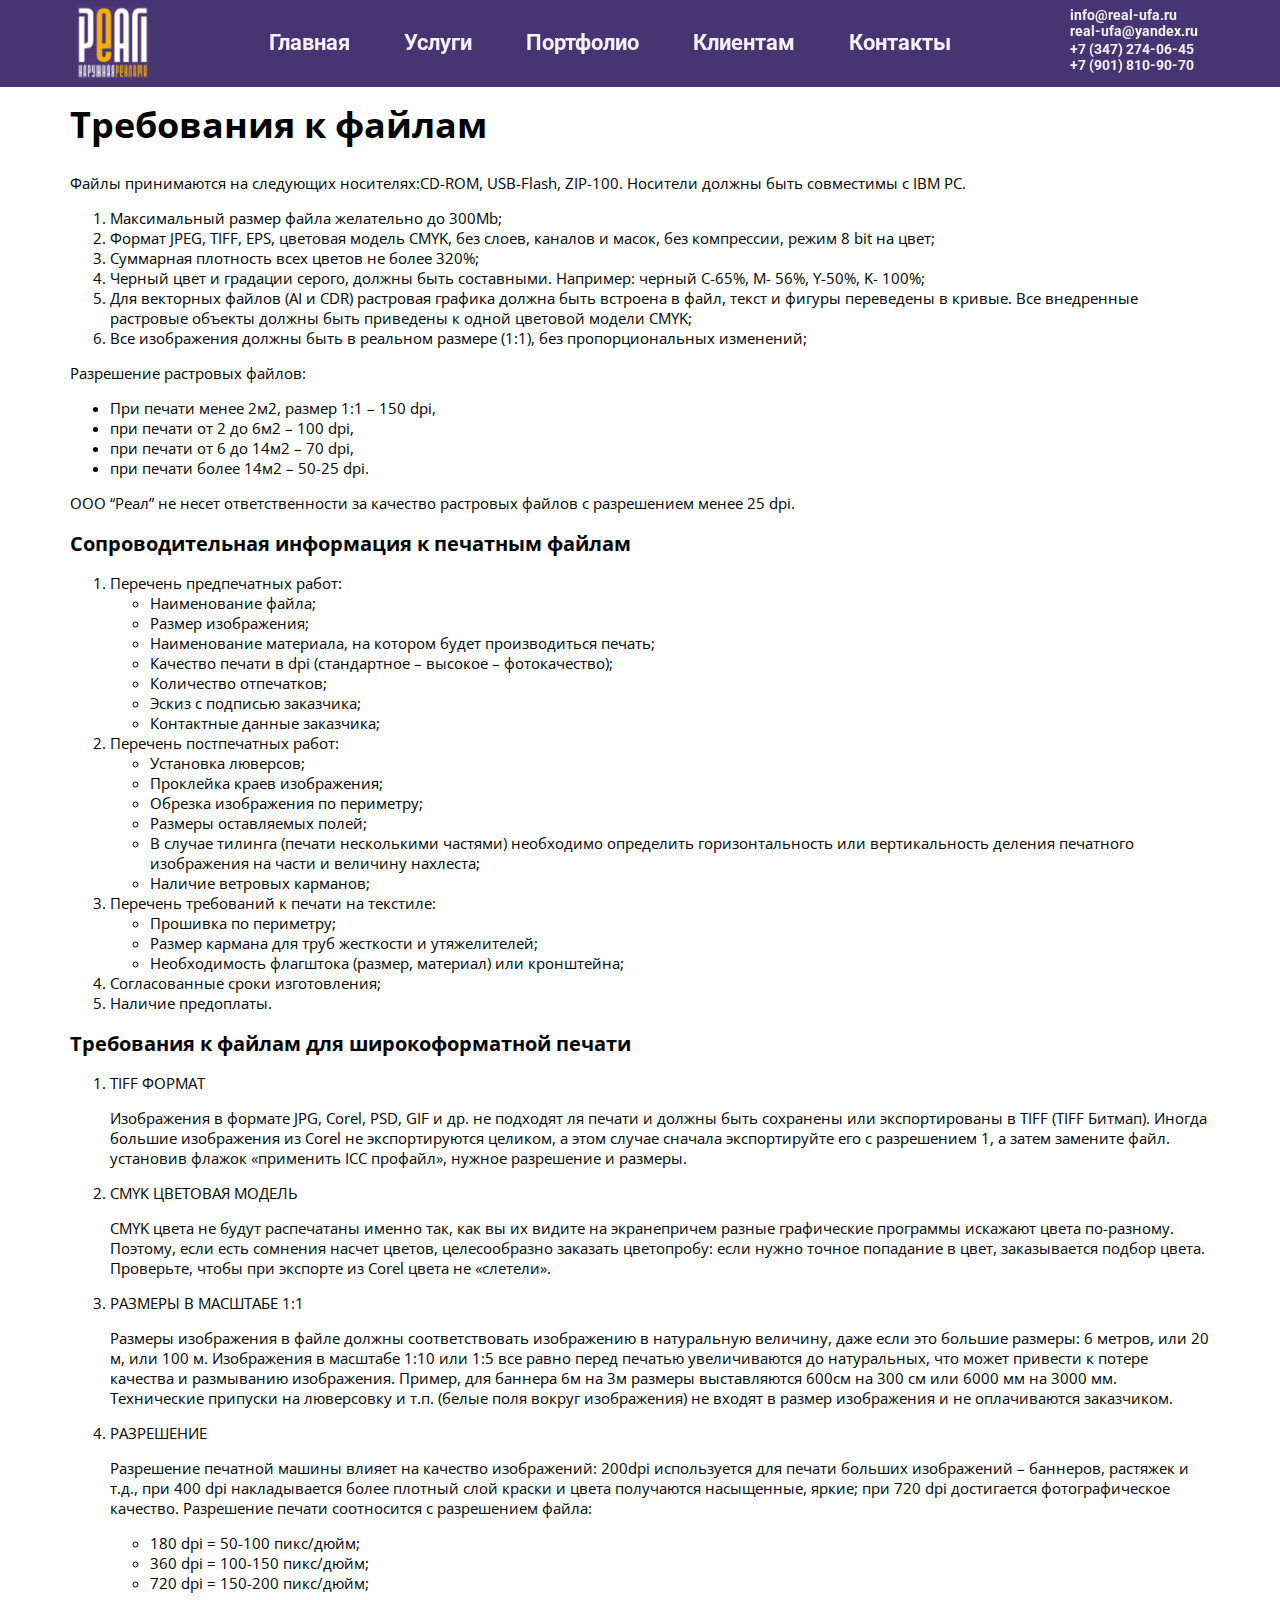
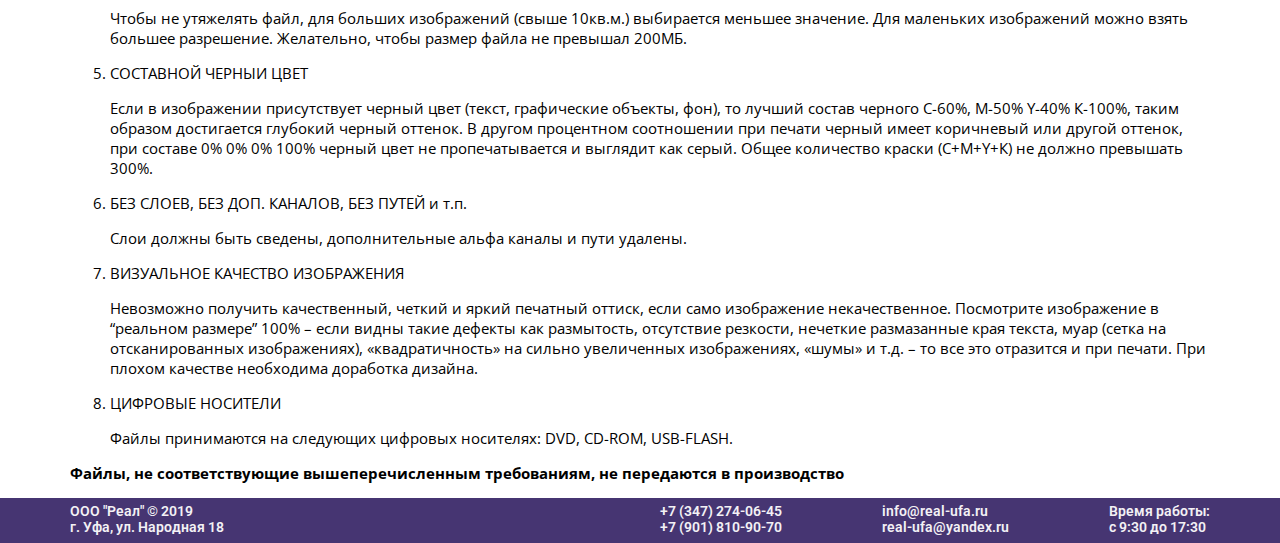
<file: www/customer.html>
﻿<!DOCTYPE html>
<html>
<head>
	<meta charset="utf-8">
	<meta name="viewport" content="width=device-width" initial-scale=1>
	<meta name="description" content="Производство наружной рекламы в Уфе. Изготовление сувенирной продукции, воздушных шаров с рисунками и логотипами.">
	<meta name="keywords" content="наружная реклама, воздушные шарики, баннер, печать на футболках, фотообои">
	<link rel="shortcut icon" href="image/favicon.png" type="image/png">
	<title>РЕАЛ - рекламное агенство</title>
	<link href="css/general.css" rel="stylesheet" type="text/css">
	<link href="https://fonts.googleapis.com/css?family=Open+Sans:400,400i,600,700|Roboto:400,700" rel="stylesheet">
<script src="https://ajax.googleapis.com/ajax/libs/jquery/3.3.1/jquery.min.js"></script>
<script type="text/javascript">
	$(function(){
    $('.menuToggle').on('click', function() {
       $('.menu').slideToggle(300, function(){
            if( $(this).css('display') === "none"){
                $(this).removeAttr('style');
            }
       });
    });
});
</script>
</head>
<body>
<header class="header">
	<div class="static">
	<div class="container">	
		<div class="wrapper">
			<div class="burger">
				<div class="menuToggle"><img src="image/menu-button-white.png" class="burger-menu"></div>
				<ul class="menu">
				<li href="index.html"><a href="index.html">Главная</a></li>
				<li><a href="services/services.html">Услуги</a></li>
				<li><a href="portfolio.php">Портфолио</a></li>
				<li><a href="customer.html">Клиентам</a></li>
				<li><a href="index.html#contacts">Контакты</a></li>
				</ul>
			</div>
			<img src="image/logo.png" class="logo">
			<nav class="top-menu">
				<ul id="menu">
					<li href="index.html"><a href="index.html">Главная</a></li>
					<li><a href="services/services.html">Услуги</a></li>
					<li><a href="portfolio.php">Портфолио</a></li>
					<li><a href="customer.html">Клиентам</a></li>
					<li><a href="index.html#contacts">Контакты</a></li>
				</ul>
			</nav>
			<div class="top-info">
				<p>info@real-ufa.ru<br>
				real-ufa@yandex.ru</p>
				<p>+7 (347) 274-06-45<br>
				+7 (901) 810-90-70</p> 
			</div>
			<img src="image/logo.png" class="burger-logo">
		</div>
	</div>
	</div>
</header>
<section class="footer-glue for-first-section">
	<div class="container">
		<h1>Требования к файлам</h1>
		<p>Файлы принимаются на следующих носителях:CD-ROM, USB-Flash, ZIP-100. Носители должны быть совместимы с IBM PC.</p>
		<ol>
			<li>Максимальный размер файла желательно до 300Mb;</li>
			<li>Формат JPEG, TIFF, EPS, цветовая модель CMYK, без слоев, каналов и масок, без компрессии, режим 8 bit на цвет;</li>
			<li>Суммарная плотность всех цветов не более 320%;</li>
			<li>Черный цвет и градации серого, должны быть составными. Например: черный C-65%, M- 56%, Y-50%, K- 100%;</li>
			<li>Для векторных файлов (AI и CDR) растровая графика должна быть встроена в файл, текст и фигуры переведены в кривые. Все внедренные растровые объекты должны быть приведены к одной цветовой модели CMYK;</li>
			<li>Все изображения должны быть в реальном размере (1:1), без пропорциональных изменений;</li>
		</ol>
		<p>Разрешение растровых файлов:</p>
		<ul>
			<li>При печати менее 2м2, размер 1:1 – 150 dpi,</li>
			<li>при печати от 2 до 6м2 – 100 dpi,</li>
			<li>при печати от 6 до 14м2 – 70 dpi,</li>
			<li>при печати более 14м2 – 50-25 dpi.</li>
		</ul>
		<p>ООО “Реал” не несет ответственности за качество растровых файлов с разрешением менее 25 dpi.
		<h2>Сопроводительная информация к печатным файлам</h2>
		<ol>
			<li>Перечень предпечатных работ:</li>
			<ul>
				<li>Наименование файла;</li>
				<li>Размер изображения;</li>
				<li>Наименование материала, на котором будет производиться печать;</li>
				<li>Качество печати в dpi (стандартное – высокое – фотокачество);</li>
				<li>Количество отпечатков;</li>
				<li>Эскиз с подписью заказчика;</li>
				<li>Контактные данные заказчика;</li>
			</ul>
			<li>Перечень постпечатных работ:</li>
			<ul>
				<li>Установка люверсов;</li>
				<li>Проклейка краев изображения;</li>
				<li>Обрезка изображения по периметру;</li>
				<li>Размеры оставляемых полей;</li>
				<li>В случае тилинга (печати несколькими частями) необходимо определить горизонтальность или вертикальность деления печатного изображения на части и величину нахлеста;</li>
				<li>Наличие ветровых карманов;</li>
			</ul>
			<li>Перечень требований к печати на текстиле:</li>
			<ul>
				<li>Прошивка по периметру;</li>
				<li>Размер кармана для труб жесткости и утяжелителей;</li>
				<li>Необходимость флагштока (размер, материал) или кронштейна;</li>
			</ul>
			<li>Согласованные сроки изготовления;</li>
			<li>Наличие предоплаты.</li>
		</ol>
		<h2>Требования к файлам для широкоформатной печати</h2>
		<ol>
			<li>TIFF ФОРМАТ</li>
			<p>Изображения в формате JPG, Corel, PSD, GIF и др. не подходят ля печати и должны быть сохранены или экспортированы в TIFF (TIFF Битмап). Иногда большие изображения из Соrel не экспортируются целиком, а этом случае сначала экспортируйте его с разрешением 1, а затем замените файл. установив флажок «применить ICC профайл», нужное разрешение и размеры.</p>
			<li>СМYК ЦВЕТОВАЯ МОДЕЛЬ</li>
			<p>CMYK цвета не будут распечатаны именно так, как вы их видите на экранепричем разные графические программы искажают цвета по-разному. Поэтому, если есть сомнения насчет цветов, целесообразно заказать цветопробу: если нужно точное попадание в цвет, заказывается подбор цвета. Проверьте, чтобы при экспорте из Соrel цвета не «слетели».</p>
			<li>РАЗМЕРЫ В МАСШТАБЕ 1:1</li>
			<p>Размеры изображения в файле должны соответствовать изображению в натуральную величину, даже если это большие размеры: 6 метров, или 20 м, или 100 м. Изображения в масштабе 1:10 или 1:5 все равно перед печатью увеличиваются до натуральных, что может привести к потере качества и размыванию изображения. Пример, для баннера 6м на 3м размеры выставляются 600см на 300 см или 6000 мм на 3000 мм. Технические припуски на люверсовку и т.п. (белые поля вокруг изображения) не входят в размер изображения и не оплачиваются заказчиком.</p>
			<li>РАЗРЕШЕНИЕ</li>
			<p>Разрешение печатной машины влияет на качество изображений: 200dpi используется для печати больших изображений – баннеров, растяжек и т.д., при 400 dpi накладывается более плотный слой краски и цвета получаются насыщенные, яркие; при 720 dpi достигается фотографическое качество. Разрешение печати соотносится с разрешением файла:</p>
				<ul>
					<li>180 dpi = 50-100 пикс/дюйм;</li>
					<li>360 dpi = 100-150 пикс/дюйм;</li>
					<li>720 dpi = 150-200 пикс/дюйм;</li>
				</ul>
			<p>Чтобы не утяжелять файл, для больших изображений (свыше 10кв.м.) выбирается меньшее значение. Для маленьких изображений можно взять большее разрешение. Желательно, чтобы размер файла не превышал 200МБ.</p>
			<li>СОСТАВНОЙ ЧЕРНЫИ ЦВЕТ</li>
			<p>Если в изображении присутствует черный цвет (текст, графические объекты, фон), то лучший состав черного С-60%, М-50% Y-40% К-100%, таким образом достигается глубокий черный оттенок. В другом процентном соотношении при печати черный имеет коричневый или другой оттенок, при составе 0% 0% 0% 100% черный цвет не пропечатывается и выглядит как серый. Общее количество краски (С+M+Y+К) не должно превышать 300%.</p>
			<li>БЕЗ СЛОЕВ, БЕЗ ДОП. КАНАЛОВ, БЕЗ ПУТЕЙ и т.п.</li>
			<p>Слои должны быть сведены, дополнительные альфа каналы и пути удалены.</p>
			<li>ВИЗУАЛЬНОЕ КАЧЕСТВО ИЗОБРАЖЕНИЯ</li>
			<p>Невозможно получить качественный, четкий и яркий печатный оттиск, если само изображение некачественное. Посмотрите изображение в “реальном размере” 100% – если видны такие дефекты как размытость, отсутствие резкости, нечеткие размазанные края текста, муар (сетка на отсканированных изображениях), «квадратичность» на сильно увеличенных изображениях, «шумы» и т.д. – то все это отразится и при печати. При плохом качестве необходима доработка дизайна.</p>
			<li>ЦИФРОВЫЕ НОСИТЕЛИ</li>
			<p>Файлы принимаются на следующих цифровых носителях: DVD, CD-ROM, USB-FLASH.</p>
		</ol>
		<p><b>Файлы, не соответствующие вышеперечисленным требованиям, не передаются в производство</b></p>

	</div>
</section>
<footer>
	<div class="container">
		<div class="wrapper">
			<div class="copy">
				<p>
				ООО&nbsp;"Реал"&nbsp;&copy;&nbsp;2019<br>
				г.&nbsp;Уфа,&nbsp;ул.&nbsp;Народная&nbsp;18
				</p>
			</div>
			<div class="footer-info">
				<div class="footer-spread">
					<p>
						+7 (347) 274-06-45<br>
	            		+7 (901) 810-90-70
	            	</p>
	        	</div>
	        	<div class="footer-spread">
	        		<p>
	        			info@real-ufa.ru<br>
						real-ufa@yandex.ru
					</p>
	        	</div>
	        	<div>
	        		<p class="footer-spread-time">
	        			Время работы:<br>
	        			с 9:30 до 17:30
	        		</p>
	        	</div>
	        </div>
		</div>
	</div>
</footer>
</body>
</html>
</file>
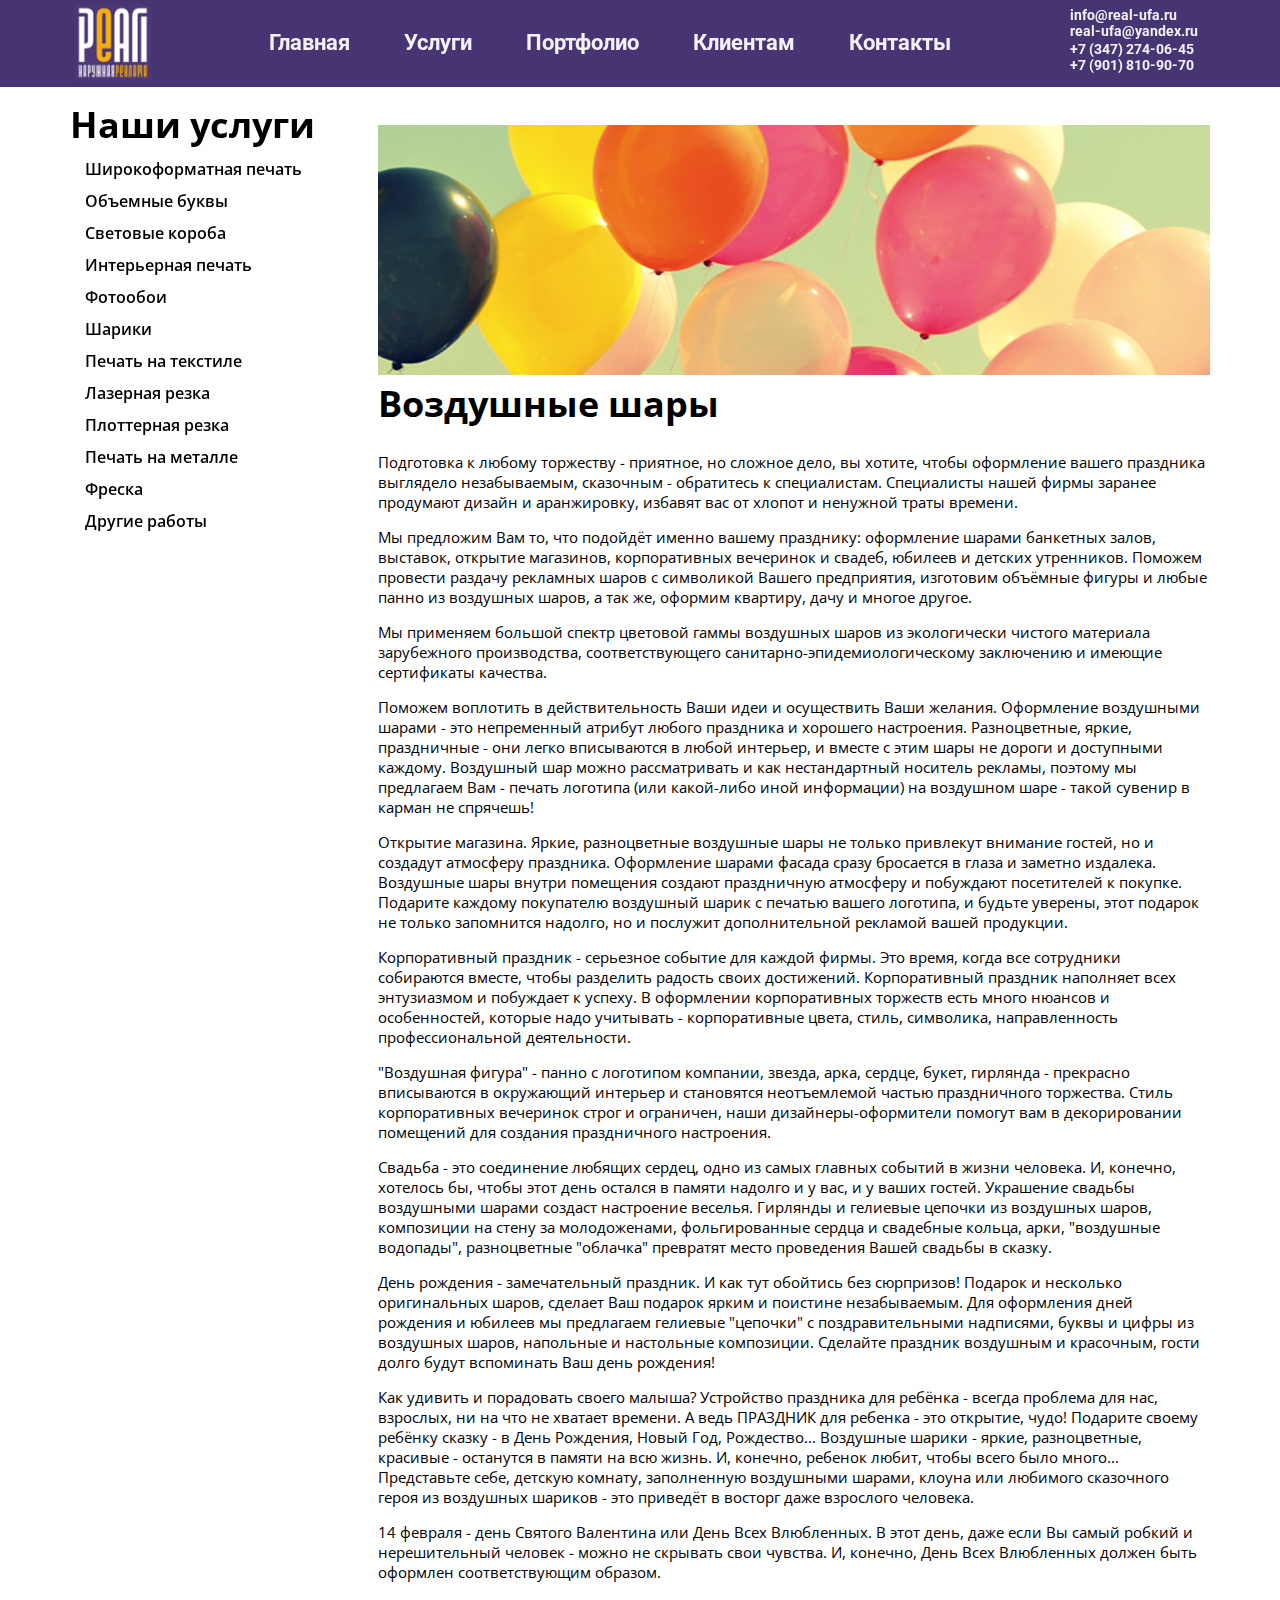
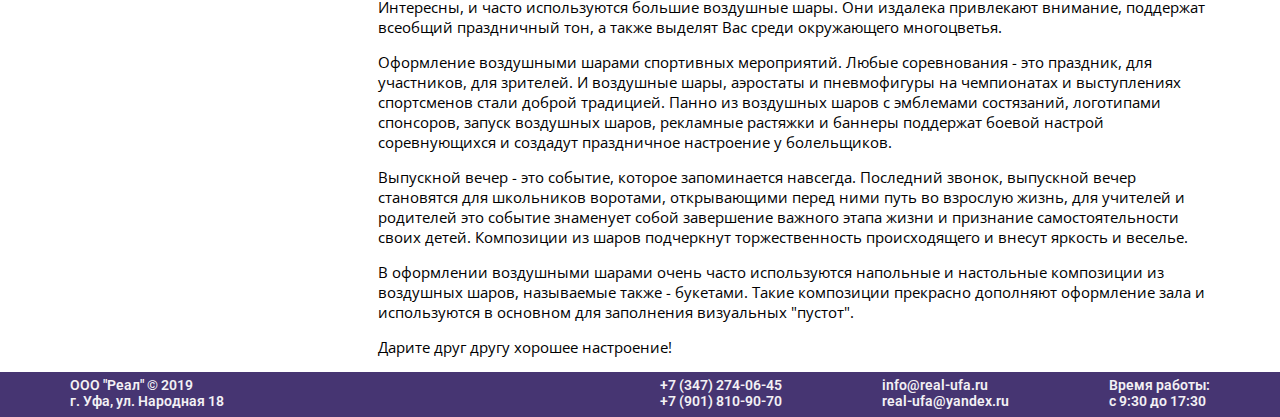
<file: www/services/balloons.html>
﻿<!DOCTYPE html>
<html lang="ru">
<head>
	<meta charset="UTF-8">
	<meta name="viewport" content="width=device-width" initial-scale=1>
	<meta name="description" content="Производство наружной рекламы в Уфе. Изготовление сувенирной продукции, воздушных шаров с рисунками и логотипами.">
	<meta name="keywords" content="наружная реклама, воздушные шарики, баннер, печать на футболках, фотообои">
	<link rel="shortcut icon" href="../image/favicon.png" type="image/png">
	<title>РЕАЛ - рекламное агенство</title>
	<link href="../css/general.css" rel="stylesheet" type="text/css">
	<link href="https://fonts.googleapis.com/css?family=Open+Sans:400,400i,600,700|Roboto:400,700" rel="stylesheet">
	<script src="https://ajax.googleapis.com/ajax/libs/jquery/3.3.1/jquery.min.js"></script>
	<script type="text/javascript">
		$(function(){
	    $('.menuToggle').on('click', function() {
	       $('.menu').slideToggle(300, function(){
	            if( $(this).css('display') === "none"){
	                $(this).removeAttr('style');
	            }
	       });
	    });
	});
	</script>
</head>
<body>
<header class="header">
	<div class="static">
	<div class="container">	
		<div class="wrapper">
			<div class="burger">
				<div class="menuToggle"><img src="../image/menu-button-white.png" class="burger-menu"></div>
				<ul class="menu">
				<li><a href="../index.html">Главная</a></li>
				<li><a href="services.html">Услуги</a></li>
				<li><a href="../portfolio.php">Портфолио</a></li>
				<li><a href="../customer.html">Клиентам</a></li>
				<li><a href="../index.html#contacts">Контакты</a></li>
				</ul>
			</div>
			<img src="../image/logo.png" class="logo">
			<nav class="top-menu">
				<ul id="menu">
					<li><a href="../index.html">Главная</a></li>
					<li><a href="services.html">Услуги</a></li>
					<li><a href="../portfolio.php">Портфолио</a></li>
					<li><a href="../customer.html">Клиентам</a></li>
					<li><a href="../index.html#contacts">Контакты</a></li>
				</ul>
			</nav>
			<div class="top-info">
				<p>info@real-ufa.ru<br>
				real-ufa@yandex.ru</p>
				<p>+7 (347) 274-06-45<br>
				+7 (901) 810-90-70</p> 
			</div>
			<img src="../image/logo.png" class="burger-logo">
		</div>
	</div>
	</div>
</header>
<section class="footer-glue for-first-section">
	<div class="container">
		<div class="wrapper-two-column">
			<aside class="sidebar">
				<h1 class="our-title">Наши услуги</h1>
				<div class="service-burger">
					<div>
						<img src="../image/menu-button.png">
						<h1>Наши услуги</h1>
					</div>
				</div>
				<ul class="service-menu">
					<li><a href="services.html">Широкоформатная печать</a></li>
					<li><a href="letters.html">Объемные буквы</a></li>
					<li><a href="lighting_box.html">Световые короба</a></li>
					<li><a href="interior_print.html">Интерьерная печать</a></li>
					<li><a href="wallpappers.html">Фотообои</a></li>			
					<li><a href="balloons.html">Шарики</a></li>
					<li><a href="textile_print.html">Печать на текстиле</a></li>			
					<li><a href="laser_cutting.html">Лазерная резка</a></li>
					<li><a href="plotter_cutting.html">Плоттерная резка</a></li>
					<li><a href="metal_print.html">Печать на металле</a></li>
					<li><a href="fresco.html">Фреска</a></li>
					<li><a href="other_work.html">Другие работы</a></li>
				</ul>
			</aside>
			<div id="ServiceChange">
<img src="../image/ballons.jpg">
	<h1>Воздушные шары</h1>
	<p>Подготовка к любому торжеству - приятное, но сложное дело, вы хотите, чтобы оформление вашего праздника выглядело незабываемым, сказочным - обратитесь к специалистам. Специалисты нашей фирмы заранее продумают дизайн и аранжировку, избавят вас от хлопот и ненужной траты времени.</p>
	<p>Мы предложим Вам то, что подойдёт именно вашему празднику: оформление шарами банкетных залов, выставок, открытие магазинов, корпоративных вечеринок и свадеб, юбилеев и детских утренников. Поможем провести раздачу рекламных шаров с символикой Вашего предприятия, изготовим объёмные фигуры и любые панно из воздушных шаров, а так же, оформим квартиру, дачу и многое другое.</p>
	<p>Мы применяем большой спектр цветовой гаммы воздушных шаров из экологически чистого материала зарубежного производства, соответствующего санитарно-эпидемиологическому заключению и имеющие сертификаты качества.</p>
	<p>Поможем воплотить в действительность Ваши идеи и осуществить Ваши желания. Оформление воздушными шарами - это непременный атрибут любого праздника и хорошего настроения. Разноцветные, яркие, праздничные - они легко вписываются в любой интерьер, и вместе с этим шары не дороги и доступными каждому. Воздушный шар можно рассматривать и как нестандартный носитель рекламы, поэтому мы предлагаем Вам - печать логотипа (или какой-либо иной информации) на воздушном шаре - такой сувенир в карман не спрячешь!</p>
	<p>Открытие магазина. Яркие, разноцветные воздушные шары не только привлекут внимание гостей, но и создадут атмосферу праздника. Оформление шарами фасада сразу бросается в глаза и заметно издалека. Воздушные шары внутри помещения создают праздничную атмосферу и побуждают посетителей к покупке. Подарите каждому покупателю воздушный шарик с печатью вашего логотипа, и будьте уверены, этот подарок не только запомнится надолго, но и послужит дополнительной рекламой вашей продукции.</p>
	<p>Корпоративный праздник - серьезное событие для каждой фирмы. Это время, когда все сотрудники собираются вместе, чтобы разделить радость своих достижений. Корпоративный праздник наполняет всех энтузиазмом и побуждает к успеху. В оформлении корпоративных торжеств есть много нюансов и особенностей, которые надо учитывать - корпоративные цвета, стиль, символика, направленность профессиональной деятельности.</p>
	<p>"Воздушная фигура" - панно с логотипом компании, звезда, арка, сердце, букет, гирлянда - прекрасно вписываются в окружающий интерьер и становятся неотъемлемой частью праздничного торжества. Стиль корпоративных вечеринок строг и ограничен, наши дизайнеры-оформители помогут вам в декорировании помещений для создания праздничного настроения.</p>
	<p>Свадьба - это соединение любящих сердец, одно из самых главных событий в жизни человека. И, конечно, хотелось бы, чтобы этот день остался в памяти надолго и у вас, и у ваших гостей. Украшение свадьбы воздушными шарами создаст настроение веселья. Гирлянды и гелиевые цепочки из воздушных шаров, композиции на стену за молодоженами, фольгированные сердца и свадебные кольца, арки, "воздушные водопады", разноцветные "облачка" превратят место проведения Вашей свадьбы в сказку.</p>
	<p>День рождения - замечательный праздник. И как тут обойтись без сюрпризов! Подарок и несколько оригинальных шаров, сделает Ваш подарок ярким и поистине незабываемым. Для оформления дней рождения и юбилеев мы предлагаем гелиевые "цепочки" с поздравительными надписями, буквы и цифры из воздушных шаров, напольные и настольные композиции. Сделайте праздник воздушным и красочным, гости долго будут вспоминать Ваш день рождения!</p>
	<p>Как удивить и порадовать своего малыша? Устройство праздника для ребёнка - всегда проблема для нас, взрослых, ни на что не хватает времени. А ведь ПРАЗДНИК для ребенка - это открытие, чудо! Подарите своему ребёнку сказку - в День Рождения, Новый Год, Рождество... Воздушные шарики - яркие, разноцветные, красивые - останутся в памяти на всю жизнь. И, конечно, ребенок любит, чтобы всего было много... Представьте себе, детскую комнату, заполненную воздушными шарами, клоуна или любимого сказочного героя из воздушных шариков - это приведёт в восторг даже взрослого человека. </p>
	<p>14 февраля - день Святого Валентина или День Всех Влюбленных. В этот день, даже если Вы самый робкий и нерешительный человек - можно не скрывать свои чувства. И, конечно, День Всех Влюбленных должен быть оформлен соответствующим образом.</p>
	<p>Интересны, и часто используются большие воздушные шары. Они издалека привлекают внимание, поддержат всеобщий праздничный тон, а также выделят Вас среди окружающего многоцветья.</p>
	<p>Оформление воздушными шарами спортивных мероприятий. Любые соревнования - это праздник, для участников, для зрителей. И воздушные шары, аэростаты и пневмофигуры на чемпионатах и выступлениях спортсменов стали доброй традицией. Панно из воздушных шаров с эмблемами состязаний, логотипами спонсоров, запуск воздушных шаров, рекламные растяжки и баннеры поддержат боевой настрой соревнующихся и создадут праздничное настроение у болельщиков.</p>
	<p>Выпускной вечер - это событие, которое запоминается навсегда. Последний звонок, выпускной вечер становятся для школьников воротами, открывающими перед ними путь во взрослую жизнь, для учителей и родителей это событие знаменует собой завершение важного этапа жизни и признание самостоятельности своих детей. Композиции из шаров подчеркнут торжественность происходящего и внесут яркость и веселье.</p>
	<p>В оформлении воздушными шарами очень часто используются напольные и настольные композиции из воздушных шаров, называемые также - букетами. Такие композиции прекрасно дополняют оформление зала и используются в основном для заполнения визуальных "пустот".</p>
	<p>Дарите друг другу хорошее настроение!</p>
			</div>
		</div>
	</div>
</section>
<footer>
	<div class="container">
		<div class="wrapper">
			<div class="copy">
				<p>
				ООО&nbsp;"Реал"&nbsp;&copy;&nbsp;2019<br>
				г.&nbsp;Уфа,&nbsp;ул.&nbsp;Народная&nbsp;18
				</p>
			</div>
			<div class="footer-info">
				<div class="footer-spread">
					<p>
						+7 (347) 274-06-45<br>
	            		+7 (901) 810-90-70
	            	</p>
	        	</div>
	        	<div class="footer-spread">
	        		<p>
	        			info@real-ufa.ru<br>
						real-ufa@yandex.ru
					</p>
	        	</div>
	        	<div>
	        		<p class="footer-spread-time">
	        			Время работы:<br>
	        			с 9:30 до 17:30
	        		</p>
	        	</div>
	        </div>
		</div>
	</div>
</footer>
<script type="text/javascript">
	$(function(){
	$('.service-burger').on('click', function() {
	$('.service-menu').slideToggle(300, function(){
	    if( $(this).css('display') === "none"){
	        $(this).removeAttr('style');
	            }
	       });
	    });
	});
</script>
</body>
</html>
</file>
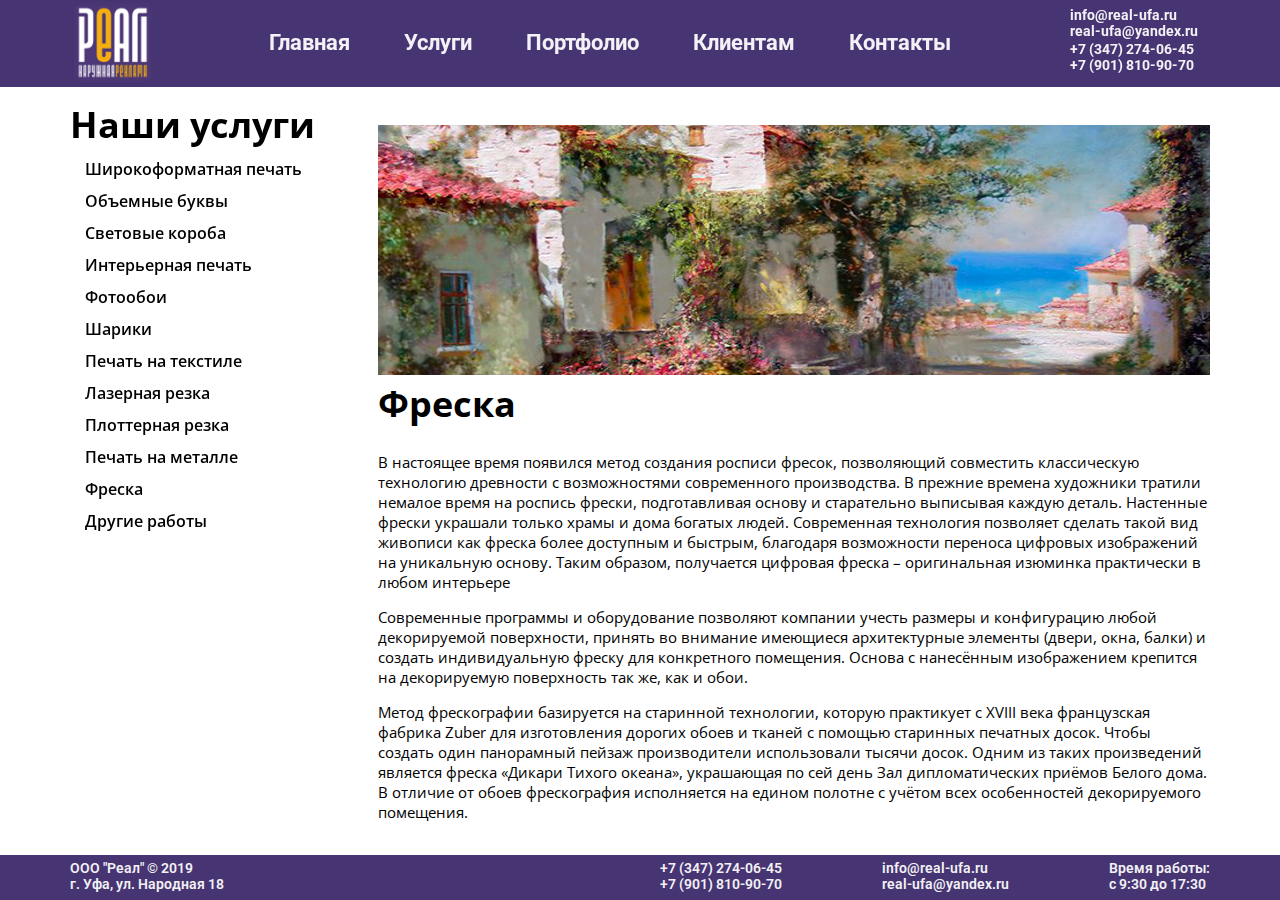
<file: www/services/fresco.html>
﻿<!DOCTYPE html>
<html lang="ru">
<head>
	<meta charset="UTF-8">
	<meta name="viewport" content="width=device-width" initial-scale=1>
	<meta name="description" content="Производство наружной рекламы в Уфе. Изготовление сувенирной продукции, воздушных шаров с рисунками и логотипами.">
	<meta name="keywords" content="наружная реклама, воздушные шарики, баннер, печать на футболках, фотообои">
	<link rel="shortcut icon" href="../image/favicon.png" type="image/png">
	<title>РЕАЛ - рекламное агенство</title>
	<link href="../css/general.css" rel="stylesheet" type="text/css">
	<link href="https://fonts.googleapis.com/css?family=Open+Sans:400,400i,600,700|Roboto:400,700" rel="stylesheet">
	<script src="https://ajax.googleapis.com/ajax/libs/jquery/3.3.1/jquery.min.js"></script>
	<script type="text/javascript">
		$(function(){
	    $('.menuToggle').on('click', function() {
	       $('.menu').slideToggle(300, function(){
	            if( $(this).css('display') === "none"){
	                $(this).removeAttr('style');
	            }
	       });
	    });
	});
	</script>
</head>
<body>
<header class="header">
	<div class="static">
	<div class="container">	
		<div class="wrapper">
			<div class="burger">
				<div class="menuToggle"><img src="../image/menu-button-white.png" class="burger-menu"></div>
				<ul class="menu">
				<li><a href="../index.html">Главная</a></li>
				<li><a href="services.html">Услуги</a></li>
				<li><a href="../portfolio.php">Портфолио</a></li>
				<li><a href="../customer.html">Клиентам</a></li>
				<li><a href="../index.html#contacts">Контакты</a></li>
				</ul>
			</div>
			<img src="../image/logo.png" class="logo">
			<nav class="top-menu">
				<ul id="menu">
					<li><a href="../index.html">Главная</a></li>
					<li><a href="services.html">Услуги</a></li>
					<li><a href="../portfolio.php">Портфолио</a></li>
					<li><a href="../customer.html">Клиентам</a></li>
					<li><a href="../index.html#contacts">Контакты</a></li>
				</ul>
			</nav>
			<div class="top-info">
				<p>info@real-ufa.ru<br>
				real-ufa@yandex.ru</p>
				<p>+7 (347) 274-06-45<br>
				+7 (901) 810-90-70</p> 
			</div>
			<img src="../image/logo.png" class="burger-logo">
		</div>
	</div>
	</div>
</header>
<section class="footer-glue for-first-section">
	<div class="container">
		<div class="wrapper-two-column">
			<aside class="sidebar">
				<h1 class="our-title">Наши услуги</h1>
				<div class="service-burger">
					<div>
						<img src="../image/menu-button.png">
						<h1>Наши услуги</h1>
					</div>
				</div>
				<ul class="service-menu">
					<li><a href="services.html">Широкоформатная печать</a></li>
					<li><a href="letters.html">Объемные буквы</a></li>
					<li><a href="lighting_box.html">Световые короба</a></li>
					<li><a href="interior_print.html">Интерьерная печать</a></li>
					<li><a href="wallpappers.html">Фотообои</a></li>			
					<li><a href="balloons.html">Шарики</a></li>
					<li><a href="textile_print.html">Печать на текстиле</a></li>			
					<li><a href="laser_cutting.html">Лазерная резка</a></li>
					<li><a href="plotter_cutting.html">Плоттерная резка</a></li>
					<li><a href="metal_print.html">Печать на металле</a></li>
					<li><a href="fresco.html">Фреска</a></li>
					<li><a href="other_work.html">Другие работы</a></li>
				</ul>
			</aside>
			<div id="ServiceChange">
	<img src="../image/fresco.jpg">
	<h1>Фреска</h1>
	<p>В настоящее время появился метод создания росписи фресок, позволяющий совместить классическую технологию древности с возможностями современного производства. В прежние времена художники тратили немалое время на роспись фрески, подготавливая основу и старательно выписывая каждую деталь. Настенные фрески украшали только храмы и дома богатых людей. Современная технология позволяет сделать такой вид живописи как фреска более доступным и быстрым, благодаря возможности переноса цифровых изображений на уникальную основу. Таким образом, получается цифровая фреска – оригинальная изюминка практически в любом интерьере</p>
	<p>Современные программы и оборудование позволяют компании учесть размеры и конфигурацию любой декорируемой поверхности, принять во внимание имеющиеся архитектурные элементы (двери, окна, балки) и создать индивидуальную фреску для конкретного помещения. Основа с нанесённым изображением крепится на декорируемую поверхность так же, как и обои.</p>
	<p>Метод фрескографии базируется на старинной технологии, которую практикует с XVIII века французская фабрика Zuber для изготовления дорогих обоев и тканей с помощью старинных печатных досок. Чтобы создать один панорамный пейзаж производители использовали тысячи досок. Одним из таких произведений является фреска «Дикари Тихого океана», украшающая по сей день Зал дипломатических приёмов Белого дома. В отличие от обоев фрескография исполняется на едином полотне с учётом всех особенностей декорируемого помещения.</p>
			</div>
		</div>
	</div>
</section>
<footer>
	<div class="container">
		<div class="wrapper">
			<div class="copy">
				<p>
				ООО&nbsp;"Реал"&nbsp;&copy;&nbsp;2019<br>
				г.&nbsp;Уфа,&nbsp;ул.&nbsp;Народная&nbsp;18
				</p>
			</div>
			<div class="footer-info">
				<div class="footer-spread">
					<p>
						+7 (347) 274-06-45<br>
	            		+7 (901) 810-90-70
	            	</p>
	        	</div>
	        	<div class="footer-spread">
	        		<p>
	        			info@real-ufa.ru<br>
						real-ufa@yandex.ru
					</p>
	        	</div>
	        	<div>
	        		<p class="footer-spread-time">
	        			Время работы:<br>
	        			с 9:30 до 17:30
	        		</p>
	        	</div>
	        </div>
		</div>
	</div>
</footer>
<script type="text/javascript">
	$(function(){
	$('.service-burger').on('click', function() {
	$('.service-menu').slideToggle(300, function(){
	    if( $(this).css('display') === "none"){
	        $(this).removeAttr('style');
	            }
	       });
	    });
	});
</script>
</body>
</html>
</file>
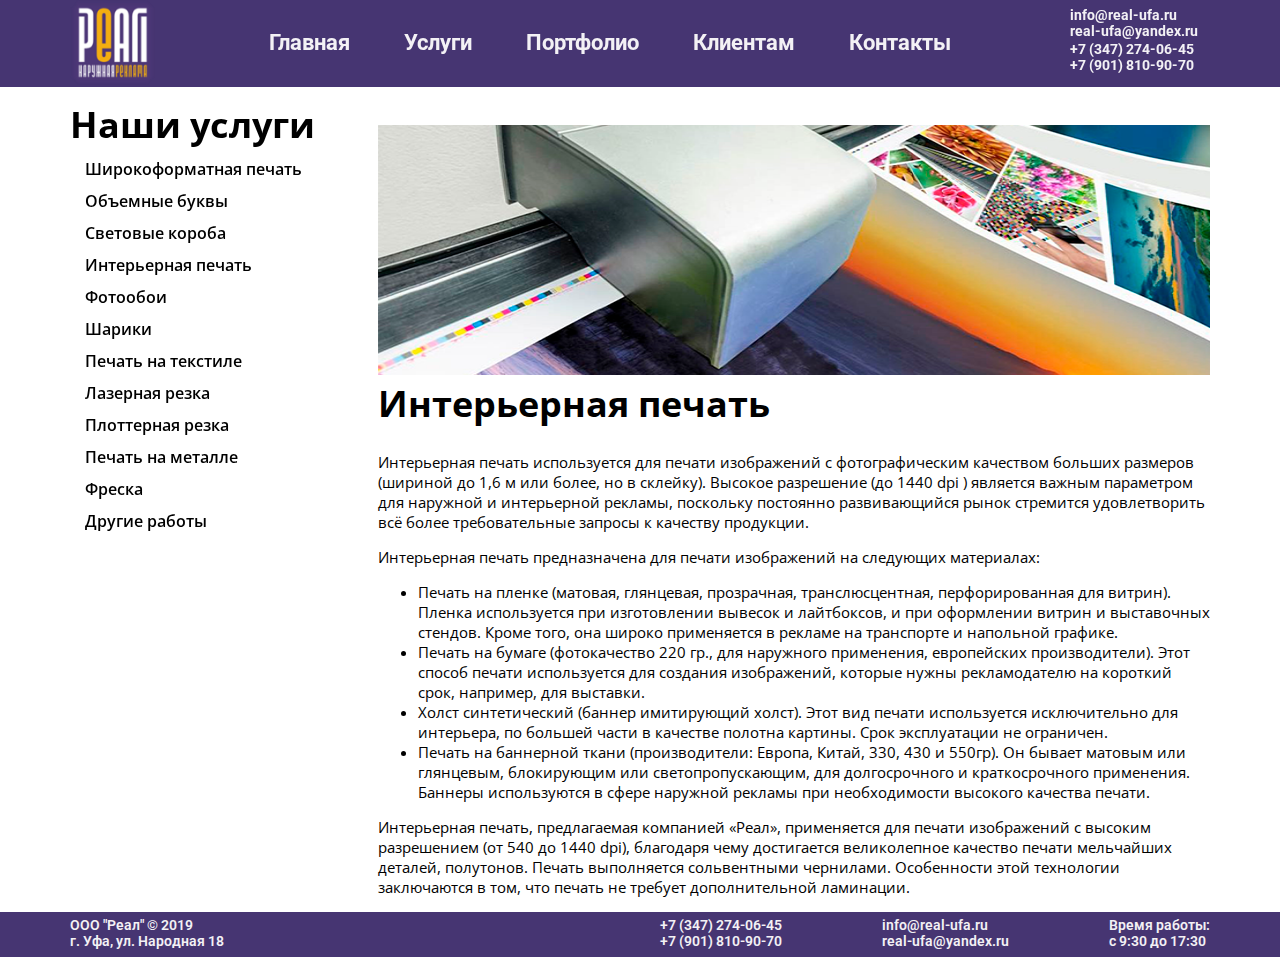
<file: www/services/interior_print.html>
﻿<!DOCTYPE html>
<html lang="ru">
<head>
	<meta charset="UTF-8">
	<meta name="viewport" content="width=device-width" initial-scale=1>
	<meta name="description" content="Производство наружной рекламы в Уфе. Изготовление сувенирной продукции, воздушных шаров с рисунками и логотипами.">
	<meta name="keywords" content="наружная реклама, воздушные шарики, баннер, печать на футболках, фотообои">
	<link rel="shortcut icon" href="../image/favicon.png" type="image/png">
	<title>РЕАЛ - рекламное агенство</title>
	<link href="../css/general.css" rel="stylesheet" type="text/css">
	<link href="https://fonts.googleapis.com/css?family=Open+Sans:400,400i,600,700|Roboto:400,700" rel="stylesheet">
	<script src="https://ajax.googleapis.com/ajax/libs/jquery/3.3.1/jquery.min.js"></script>
	<script type="text/javascript">
		$(function(){
	    $('.menuToggle').on('click', function() {
	       $('.menu').slideToggle(300, function(){
	            if( $(this).css('display') === "none"){
	                $(this).removeAttr('style');
	            }
	       });
	    });
	});
	</script>
</head>
<body>
<header class="header">
	<div class="static">
	<div class="container">	
		<div class="wrapper">
			<div class="burger">
				<div class="menuToggle"><img src="../image/menu-button-white.png" class="burger-menu"></div>
				<ul class="menu">
				<li><a href="../index.html">Главная</a></li>
				<li><a href="services.html">Услуги</a></li>
				<li><a href="../portfolio.php">Портфолио</a></li>
				<li><a href="../customer.html">Клиентам</a></li>
				<li><a href="../index.html#contacts">Контакты</a></li>
				</ul>
			</div>
			<img src="../image/logo.png" class="logo">
			<nav class="top-menu">
				<ul id="menu">
					<li><a href="../index.html">Главная</a></li>
					<li><a href="services.html">Услуги</a></li>
					<li><a href="../portfolio.php">Портфолио</a></li>
					<li><a href="../customer.html">Клиентам</a></li>
					<li><a href="../index.html#contacts">Контакты</a></li>
				</ul>
			</nav>
			<div class="top-info">
				<p>info@real-ufa.ru<br>
				real-ufa@yandex.ru</p>
				<p>+7 (347) 274-06-45<br>
				+7 (901) 810-90-70</p> 
			</div>
			<img src="../image/logo.png" class="burger-logo">
		</div>
	</div>
	</div>
</header>
<section class="footer-glue for-first-section">
	<div class="container">
		<div class="wrapper-two-column">
			<aside class="sidebar">
				<h1 class="our-title">Наши услуги</h1>
				<div class="service-burger">
					<div>
						<img src="../image/menu-button.png">
						<h1>Наши услуги</h1>
					</div>
				</div>
				<ul class="service-menu">
					<li><a href="services.html">Широкоформатная печать</a></li>
					<li><a href="letters.html">Объемные буквы</a></li>
					<li><a href="lighting_box.html">Световые короба</a></li>
					<li><a href="interior_print.html">Интерьерная печать</a></li>
					<li><a href="wallpappers.html">Фотообои</a></li>			
					<li><a href="balloons.html">Шарики</a></li>
					<li><a href="textile_print.html">Печать на текстиле</a></li>			
					<li><a href="laser_cutting.html">Лазерная резка</a></li>
					<li><a href="plotter_cutting.html">Плоттерная резка</a></li>
					<li><a href="metal_print.html">Печать на металле</a></li>
					<li><a href="fresco.html">Фреска</a></li>
					<li><a href="other_work.html">Другие работы</a></li>
				</ul>
			</aside>
			<div id="ServiceChange">
<img src="../image/interior_print.jpg">
	<h1>Интерьерная печать</h1>
	<p>Интерьерная печать используется для печати изображений с фотографическим качеством больших размеров (шириной до 1,6 м или более, но в склейку). Высокое разрешение (до 1440 dpi ) является важным параметром для наружной и интерьерной рекламы, поскольку постоянно развивающийся рынок стремится удовлетворить всё более требовательные запросы к качеству продукции.</p>
	<p>Интерьерная печать предназначена для печати изображений на следующих материалах:</p>
	<ul>
		<li>Печать на пленке (матовая, глянцевая, прозрачная, транслюсцентная, перфорированная для витрин). Пленка используется при изготовлении вывесок и лайтбоксов, и при оформлении витрин и выставочных стендов. Кроме того, она широко применяется в рекламе на транспорте и напольной графике.</li>
		<li>Печать на бумаге (фотокачество 220 гр., для наружного применения, европейских производители). Этот способ печати используется для создания изображений, которые нужны рекламодателю на короткий срок, например, для выставки.</li>
		<li>Холст синтетический (баннер имитирующий холст). Этот вид печати используется исключительно для интерьера, по большей части в качестве полотна картины. Срок эксплуатации не ограничен.</li>
		<li>Печать на баннерной ткани (производители: Европа, Китай, 330, 430 и 550гр). Он бывает матовым или глянцевым, блокирующим или светопропускающим, для долгосрочного и краткосрочного применения. Баннеры используются в сфере наружной рекламы при необходимости высокого качества печати.</li>
	</ul>
	<p>Интерьерная печать, предлагаемая компанией «Реал», применяется для печати изображений с высоким разрешением (от 540 до 1440 dpi), благодаря чему достигается великолепное качество печати мельчайших деталей, полутонов. Печать выполняется сольвентными чернилами. Особенности этой технологии заключаются в том, что печать не требует дополнительной ламинации.</p>
			</div>
		</div>
	</div>
</section>
<footer>
	<div class="container">
		<div class="wrapper">
			<div class="copy">
				<p>
				ООО&nbsp;"Реал"&nbsp;&copy;&nbsp;2019<br>
				г.&nbsp;Уфа,&nbsp;ул.&nbsp;Народная&nbsp;18
				</p>
			</div>
			<div class="footer-info">
				<div class="footer-spread">
					<p>
						+7 (347) 274-06-45<br>
	            		+7 (901) 810-90-70
	            	</p>
	        	</div>
	        	<div class="footer-spread">
	        		<p>
	        			info@real-ufa.ru<br>
						real-ufa@yandex.ru
					</p>
	        	</div>
	        	<div>
	        		<p class="footer-spread-time">
	        			Время работы:<br>
	        			с 9:30 до 17:30
	        		</p>
	        	</div>
	        </div>
		</div>
	</div>
</footer>
<script type="text/javascript">
	$(function(){
	$('.service-burger').on('click', function() {
	$('.service-menu').slideToggle(300, function(){
	    if( $(this).css('display') === "none"){
	        $(this).removeAttr('style');
	            }
	       });
	    });
	});
</script>
</body>
</html>
</file>
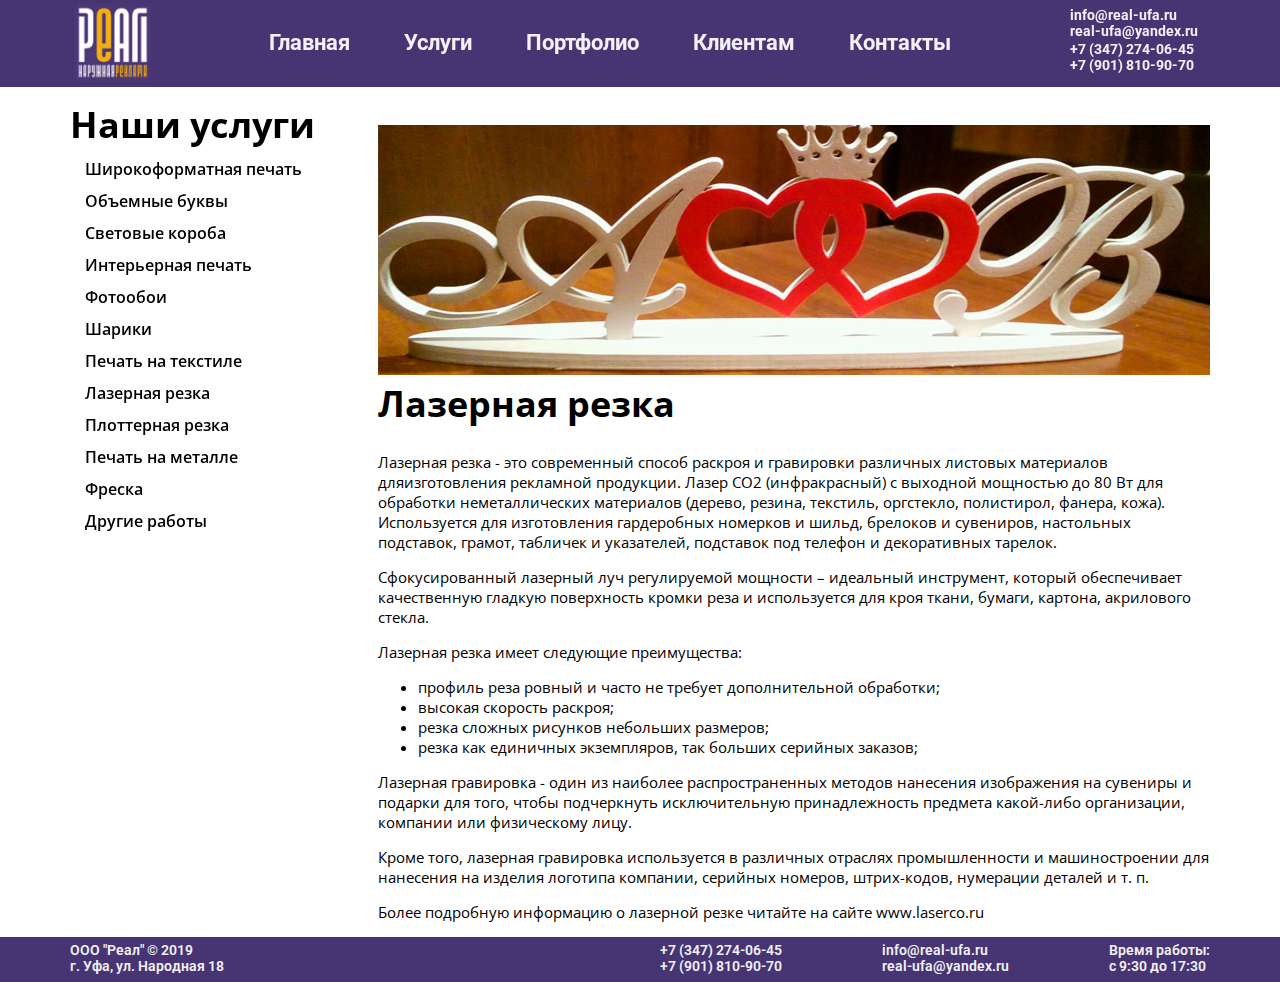
<file: www/services/laser_cutting.html>
﻿<!DOCTYPE html>
<html lang="ru">
<head>
	<meta charset="UTF-8">
	<meta name="viewport" content="width=device-width" initial-scale=1>
	<meta name="description" content="Производство наружной рекламы в Уфе. Изготовление сувенирной продукции, воздушных шаров с рисунками и логотипами.">
	<meta name="keywords" content="наружная реклама, воздушные шарики, баннер, печать на футболках, фотообои">
	<link rel="shortcut icon" href="../image/favicon.png" type="image/png">
	<title>РЕАЛ - рекламное агенство</title>
	<link href="../css/general.css" rel="stylesheet" type="text/css">
	<link href="https://fonts.googleapis.com/css?family=Open+Sans:400,400i,600,700|Roboto:400,700" rel="stylesheet">
	<script src="https://ajax.googleapis.com/ajax/libs/jquery/3.3.1/jquery.min.js"></script>
	<script type="text/javascript">
		$(function(){
	    $('.menuToggle').on('click', function() {
	       $('.menu').slideToggle(300, function(){
	            if( $(this).css('display') === "none"){
	                $(this).removeAttr('style');
	            }
	       });
	    });
	});
	</script>
</head>
<body>
<header class="header">
	<div class="static">
	<div class="container">	
		<div class="wrapper">
			<div class="burger">
				<div class="menuToggle"><img src="../image/menu-button-white.png" class="burger-menu"></div>
				<ul class="menu">
				<li><a href="../index.html">Главная</a></li>
				<li><a href="services.html">Услуги</a></li>
				<li><a href="../portfolio.php">Портфолио</a></li>
				<li><a href="../customer.html">Клиентам</a></li>
				<li><a href="../index.html#contacts">Контакты</a></li>
				</ul>
			</div>
			<img src="../image/logo.png" class="logo">
			<nav class="top-menu">
				<ul id="menu">
					<li><a href="../index.html">Главная</a></li>
					<li><a href="services.html">Услуги</a></li>
					<li><a href="../portfolio.php">Портфолио</a></li>
					<li><a href="../customer.html">Клиентам</a></li>
					<li><a href="../index.html#contacts">Контакты</a></li>
				</ul>
			</nav>
			<div class="top-info">
				<p>info@real-ufa.ru<br>
				real-ufa@yandex.ru</p>
				<p>+7 (347) 274-06-45<br>
				+7 (901) 810-90-70</p> 
			</div>
			<img src="../image/logo.png" class="burger-logo">
		</div>
	</div>
	</div>
</header>
<section class="footer-glue for-first-section">
	<div class="container">
		<div class="wrapper-two-column">
			<aside class="sidebar">
				<h1 class="our-title">Наши услуги</h1>
				<div class="service-burger">
					<div>
						<img src="../image/menu-button.png">
						<h1>Наши услуги</h1>
					</div>
				</div>
				<ul class="service-menu">
					<li><a href="services.html">Широкоформатная печать</a></li>
					<li><a href="letters.html">Объемные буквы</a></li>
					<li><a href="lighting_box.html">Световые короба</a></li>
					<li><a href="interior_print.html">Интерьерная печать</a></li>
					<li><a href="wallpappers.html">Фотообои</a></li>			
					<li><a href="balloons.html">Шарики</a></li>
					<li><a href="textile_print.html">Печать на текстиле</a></li>			
					<li><a href="laser_cutting.html">Лазерная резка</a></li>
					<li><a href="plotter_cutting.html">Плоттерная резка</a></li>
					<li><a href="metal_print.html">Печать на металле</a></li>
					<li><a href="fresco.html">Фреска</a></li>
					<li><a href="other_work.html">Другие работы</a></li>
				</ul>
			</aside>
			<div id="ServiceChange">
	<img src="../image/laser_cutting.jpg">
	<h1>Лазерная резка</h1>
	<p>Лазерная резка - это современный способ раскроя и гравировки различных листовых материалов дляизготовления рекламной продукции. Лазер СО2 (инфракрасный) с выходной мощностью до 80 Вт для обработки неметаллических материалов (дерево, резина, текстиль, оргстекло, полистирол, фанера, кожа). Используется для изготовления гардеробных номерков и шильд, брелоков и сувениров, настольных подставок, грамот, табличек и указателей, подставок под телефон и декоративных тарелок.</p>
	<p>Сфокусированный лазерный луч регулируемой мощности – идеальный инструмент, который обеспечивает качественную гладкую поверхность кромки реза и используется для кроя ткани, бумаги, картона, акрилового стекла.</p>
	<p>Лазерная резка имеет следующие преимущества:</p>
	<ul>
		<li>профиль реза ровный и часто не требует дополнительной обработки;</li>
		<li>высокая скорость раскроя;</li>
		<li>резка сложных рисунков небольших размеров;</li>
		<li>резка как единичных экземпляров, так больших серийных заказов;</li>
	</ul>
	<p>Лазерная гравировка - один из наиболее распространенных методов нанесения изображения на сувениры и подарки для того, чтобы подчеркнуть исключительную принадлежность предмета какой-либо организации, компании или физическому лицу.</p>
	<p>Кроме того, лазерная гравировка используется в различных отраслях промышленности и машиностроении для нанесения на изделия логотипа компании, серийных номеров, штрих-кодов, нумерации деталей и т. п.</p>
	<p>Более подробную информацию о лазерной резке читайте на сайте www.laserco.ru</p>
			</div>
		</div>
	</div>
</section>
<footer>
	<div class="container">
		<div class="wrapper">
			<div class="copy">
				<p>
				ООО&nbsp;"Реал"&nbsp;&copy;&nbsp;2019<br>
				г.&nbsp;Уфа,&nbsp;ул.&nbsp;Народная&nbsp;18
				</p>
			</div>
			<div class="footer-info">
				<div class="footer-spread">
					<p>
						+7 (347) 274-06-45<br>
	            		+7 (901) 810-90-70
	            	</p>
	        	</div>
	        	<div class="footer-spread">
	        		<p>
	        			info@real-ufa.ru<br>
						real-ufa@yandex.ru
					</p>
	        	</div>
	        	<div>
	        		<p class="footer-spread-time">
	        			Время работы:<br>
	        			с 9:30 до 17:30
	        		</p>
	        	</div>
	        </div>
		</div>
	</div>
</footer>
<script type="text/javascript">
	$(function(){
	$('.service-burger').on('click', function() {
	$('.service-menu').slideToggle(300, function(){
	    if( $(this).css('display') === "none"){
	        $(this).removeAttr('style');
	            }
	       });
	    });
	});
</script>
</body>
</html>
</file>
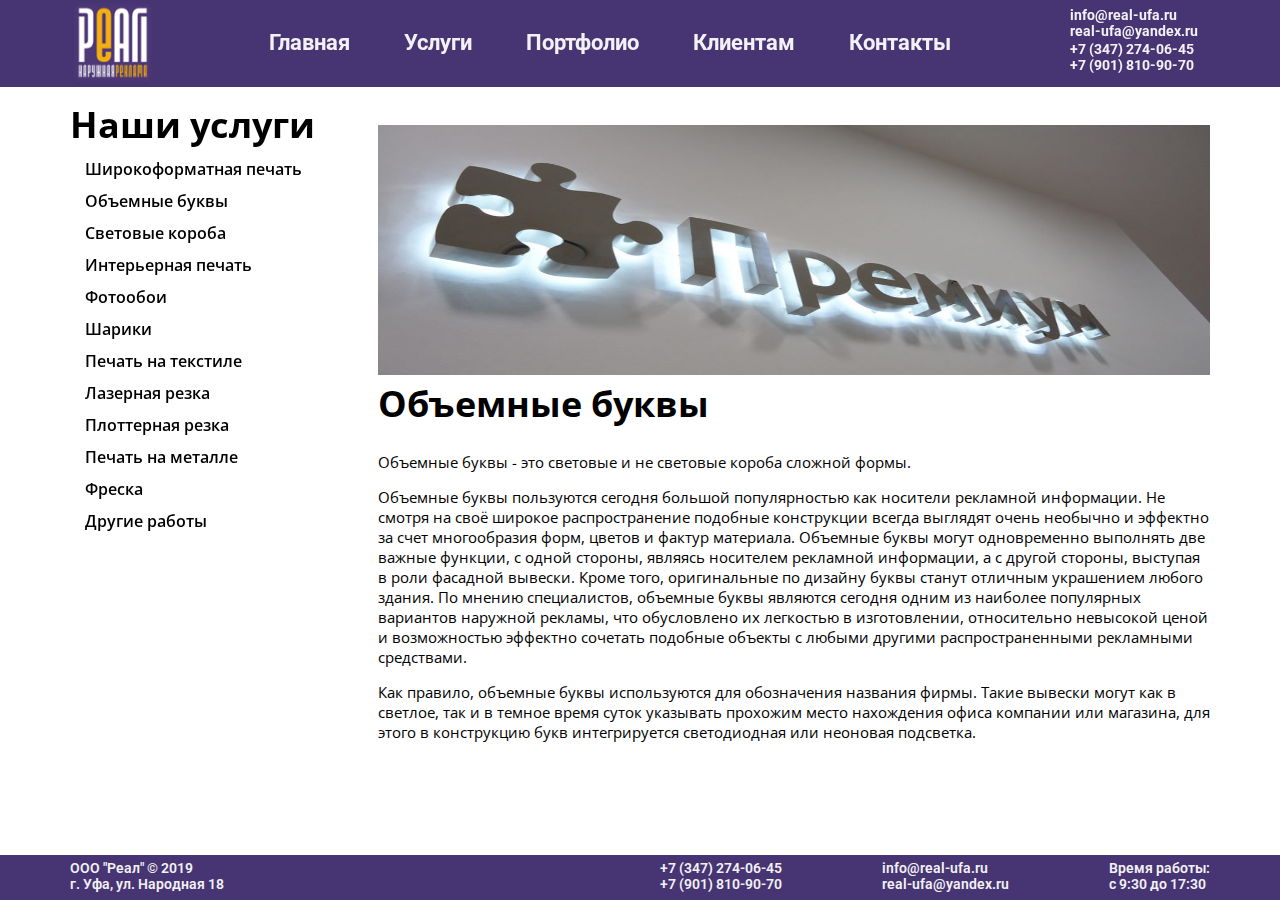
<file: www/services/letters.html>
﻿<!DOCTYPE html>
<html lang="ru">
<head>
	<meta charset="UTF-8">
	<meta name="viewport" content="width=device-width" initial-scale=1>
	<meta name="description" content="Производство наружной рекламы в Уфе. Изготовление сувенирной продукции, воздушных шаров с рисунками и логотипами.">
	<meta name="keywords" content="наружная реклама, воздушные шарики, баннер, печать на футболках, фотообои">
	<link rel="shortcut icon" href="../image/favicon.png" type="image/png">
	<title>РЕАЛ - рекламное агенство</title>
	<link href="../css/general.css" rel="stylesheet" type="text/css">
	<link href="https://fonts.googleapis.com/css?family=Open+Sans:400,400i,600,700|Roboto:400,700" rel="stylesheet">
	<script src="https://ajax.googleapis.com/ajax/libs/jquery/3.3.1/jquery.min.js"></script>
	<script type="text/javascript">
		$(function(){
	    $('.menuToggle').on('click', function() {
	       $('.menu').slideToggle(300, function(){
	            if( $(this).css('display') === "none"){
	                $(this).removeAttr('style');
	            }
	       });
	    });
	});
	</script>
</head>
<body>
<header class="header">
	<div class="static">
	<div class="container">	
		<div class="wrapper">
			<div class="burger">
				<div class="menuToggle"><img src="../image/menu-button-white.png" class="burger-menu"></div>
				<ul class="menu">
				<li><a href="../index.html">Главная</a></li>
				<li><a href="services.html">Услуги</a></li>
				<li><a href="../portfolio.php">Портфолио</a></li>
				<li><a href="../customer.html">Клиентам</a></li>
				<li><a href="../index.html#contacts">Контакты</a></li>
				</ul>
			</div>
			<img src="../image/logo.png" class="logo">
			<nav class="top-menu">
				<ul id="menu">
					<li><a href="../index.html">Главная</a></li>
					<li><a href="services.html">Услуги</a></li>
					<li><a href="../portfolio.php">Портфолио</a></li>
					<li><a href="../customer.html">Клиентам</a></li>
					<li><a href="../index.html#contacts">Контакты</a></li>
				</ul>
			</nav>
			<div class="top-info">
				<p>info@real-ufa.ru<br>
				real-ufa@yandex.ru</p>
				<p>+7 (347) 274-06-45<br>
				+7 (901) 810-90-70</p> 
			</div>
			<img src="../image/logo.png" class="burger-logo">
		</div>
	</div>
	</div>
</header>
<section class="footer-glue for-first-section">
	<div class="container">
		<div class="wrapper-two-column">
			<aside class="sidebar">
				<h1 class="our-title">Наши услуги</h1>
				<div class="service-burger">
					<div>
						<img src="../image/menu-button.png">
						<h1>Наши услуги</h1>
					</div>
				</div>
				<ul class="service-menu">
					<li><a href="services.html">Широкоформатная печать</a></li>
					<li><a href="letters.html">Объемные буквы</a></li>
					<li><a href="lighting_box.html">Световые короба</a></li>
					<li><a href="interior_print.html">Интерьерная печать</a></li>
					<li><a href="wallpappers.html">Фотообои</a></li>			
					<li><a href="balloons.html">Шарики</a></li>
					<li><a href="textile_print.html">Печать на текстиле</a></li>			
					<li><a href="laser_cutting.html">Лазерная резка</a></li>
					<li><a href="plotter_cutting.html">Плоттерная резка</a></li>
					<li><a href="metal_print.html">Печать на металле</a></li>
					<li><a href="fresco.html">Фреска</a></li>
					<li><a href="other_work.html">Другие работы</a></li>
				</ul>
			</aside>
			<div id="ServiceChange">
				<img src="../image/letters.jpg">
	<h1>Объемные буквы</h1>
	<p><span>Объемные буквы</span> - это световые и не световые короба сложной формы.</p>
	<p>Объемные буквы пользуются сегодня большой популярностью как носители рекламной информации. Не смотря на своё широкое распространение подобные конструкции всегда выглядят очень необычно и эффектно за счет многообразия форм, цветов и фактур материала. Объемные буквы могут одновременно выполнять две важные функции, с одной стороны, являясь носителем рекламной информации, а с другой стороны, выступая в роли фасадной вывески. Кроме того, оригинальные по дизайну буквы станут отличным украшением любого здания. По мнению специалистов, объемные буквы являются сегодня одним из наиболее популярных вариантов наружной рекламы, что обусловлено их легкостью в изготовлении, относительно невысокой ценой и возможностью эффектно сочетать подобные объекты с любыми другими распространенными рекламными средствами.</p>
	<p>Как правило, объемные буквы используются для обозначения названия фирмы. Такие вывески могут как в светлое, так и в темное время суток указывать прохожим место нахождения офиса компании или магазина, для этого в конструкцию букв интегрируется светодиодная или неоновая подсветка.</p>
			</div>
		</div>
	</div>
</section>
<footer>
	<div class="container">
		<div class="wrapper">
			<div class="copy">
				<p>
				ООО&nbsp;"Реал"&nbsp;&copy;&nbsp;2019<br>
				г.&nbsp;Уфа,&nbsp;ул.&nbsp;Народная&nbsp;18
				</p>
			</div>
			<div class="footer-info">
				<div class="footer-spread">
					<p>
						+7 (347) 274-06-45<br>
	            		+7 (901) 810-90-70
	            	</p>
	        	</div>
	        	<div class="footer-spread">
	        		<p>
	        			info@real-ufa.ru<br>
						real-ufa@yandex.ru
					</p>
	        	</div>
	        	<div>
	        		<p class="footer-spread-time">
	        			Время работы:<br>
	        			с 9:30 до 17:30
	        		</p>
	        	</div>
	        </div>
		</div>
	</div>
</footer>
<script type="text/javascript">
	$(function(){
	$('.service-burger').on('click', function() {
	$('.service-menu').slideToggle(300, function(){
	    if( $(this).css('display') === "none"){
	        $(this).removeAttr('style');
	            }
	       });
	    });
	});
</script>
</body>
</html>
</file>
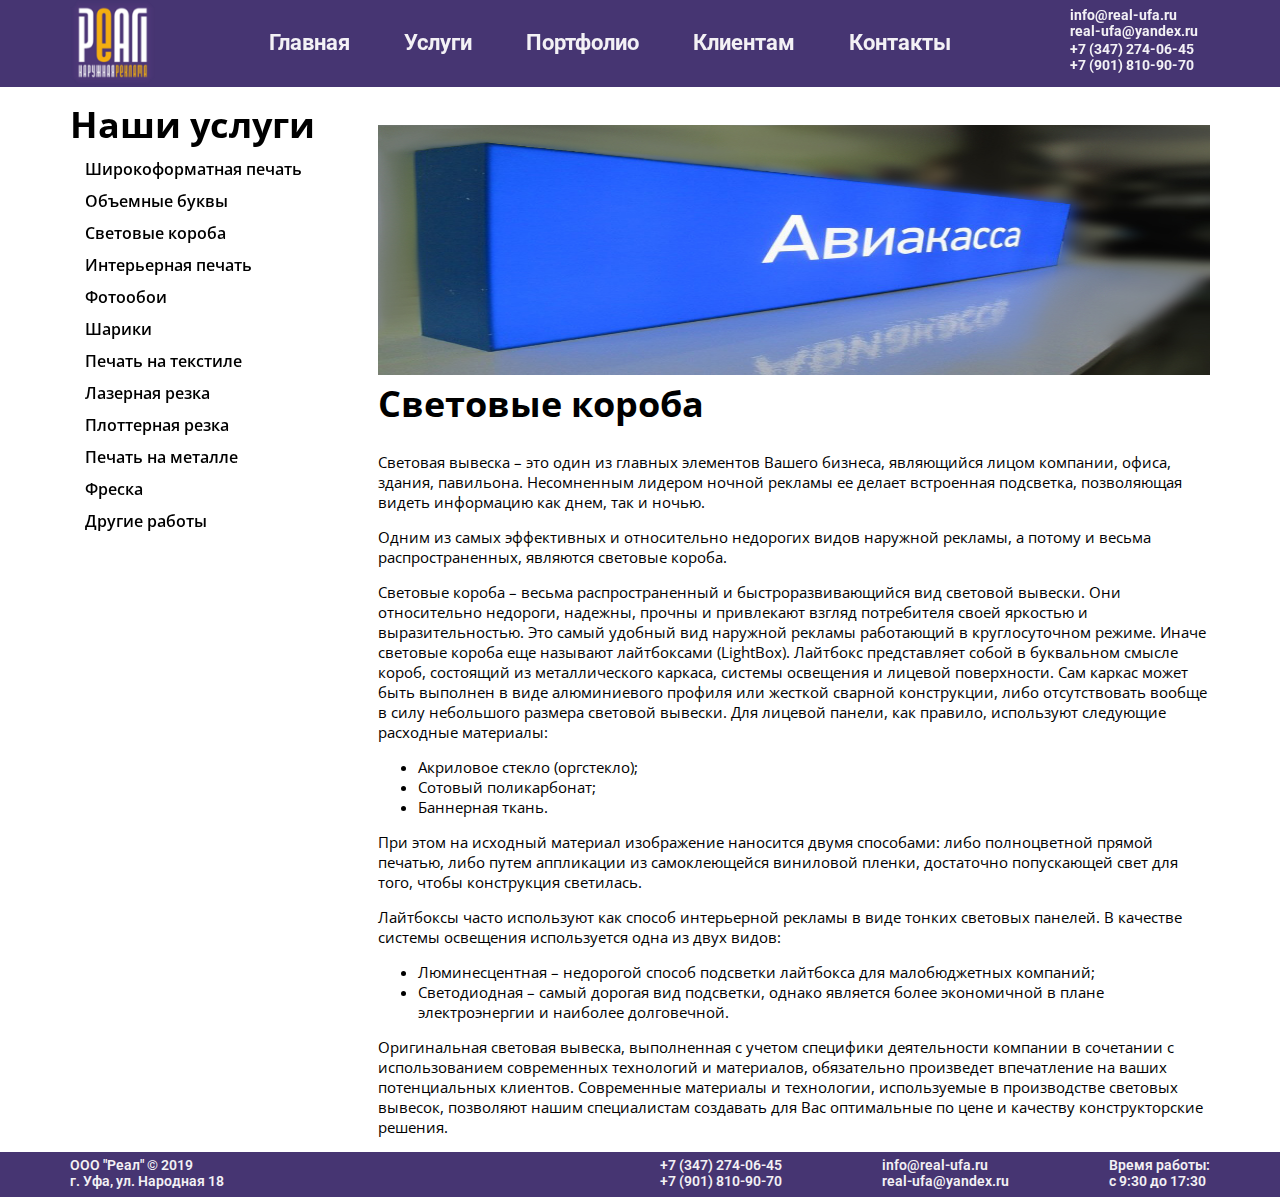
<file: www/services/lighting_box.html>
﻿<!DOCTYPE html>
<html lang="ru">
<head>
	<meta charset="UTF-8">
	<meta name="viewport" content="width=device-width" initial-scale=1>
	<meta name="description" content="Производство наружной рекламы в Уфе. Изготовление сувенирной продукции, воздушных шаров с рисунками и логотипами.">
	<meta name="keywords" content="наружная реклама, воздушные шарики, баннер, печать на футболках, фотообои">
	<link rel="shortcut icon" href="../image/favicon.png" type="image/png">
	<title>РЕАЛ - рекламное агенство</title>
	<link href="../css/general.css" rel="stylesheet" type="text/css">
	<link href="https://fonts.googleapis.com/css?family=Open+Sans:400,400i,600,700|Roboto:400,700" rel="stylesheet">
	<script src="https://ajax.googleapis.com/ajax/libs/jquery/3.3.1/jquery.min.js"></script>
	<script type="text/javascript">
		$(function(){
	    $('.menuToggle').on('click', function() {
	       $('.menu').slideToggle(300, function(){
	            if( $(this).css('display') === "none"){
	                $(this).removeAttr('style');
	            }
	       });
	    });
	});
	</script>
</head>
<body>
<header class="header">
	<div class="static">
	<div class="container">	
		<div class="wrapper">
			<div class="burger">
				<div class="menuToggle"><img src="../image/menu-button-white.png" class="burger-menu"></div>
				<ul class="menu">
				<li><a href="../index.html">Главная</a></li>
				<li><a href="services.html">Услуги</a></li>
				<li><a href="../portfolio.php">Портфолио</a></li>
				<li><a href="../customer.html">Клиентам</a></li>
				<li><a href="../index.html#contacts">Контакты</a></li>
				</ul>
			</div>
			<img src="../image/logo.png" class="logo">
			<nav class="top-menu">
				<ul id="menu">
					<li><a href="../index.html">Главная</a></li>
					<li><a href="services.html">Услуги</a></li>
					<li><a href="../portfolio.php">Портфолио</a></li>
					<li><a href="../customer.html">Клиентам</a></li>
					<li><a href="../index.html#contacts">Контакты</a></li>
				</ul>
			</nav>
			<div class="top-info">
				<p>info@real-ufa.ru<br>
				real-ufa@yandex.ru</p>
				<p>+7 (347) 274-06-45<br>
				+7 (901) 810-90-70</p> 
			</div>
			<img src="../image/logo.png" class="burger-logo">
		</div>
	</div>
	</div>
</header>
<section class="footer-glue for-first-section">
	<div class="container">
		<div class="wrapper-two-column">
			<aside class="sidebar">
				<h1 class="our-title">Наши услуги</h1>
				<div class="service-burger">
					<div>
						<img src="../image/menu-button.png">
						<h1>Наши услуги</h1>
					</div>
				</div>
				<ul class="service-menu">
					<li><a href="services.html">Широкоформатная печать</a></li>
					<li><a href="letters.html">Объемные буквы</a></li>
					<li><a href="lighting_box.html">Световые короба</a></li>
					<li><a href="interior_print.html">Интерьерная печать</a></li>
					<li><a href="wallpappers.html">Фотообои</a></li>			
					<li><a href="balloons.html">Шарики</a></li>
					<li><a href="textile_print.html">Печать на текстиле</a></li>			
					<li><a href="laser_cutting.html">Лазерная резка</a></li>
					<li><a href="plotter_cutting.html">Плоттерная резка</a></li>
					<li><a href="metal_print.html">Печать на металле</a></li>
					<li><a href="fresco.html">Фреска</a></li>
					<li><a href="other_work.html">Другие работы</a></li>
				</ul>
			</aside>
			<div id="ServiceChange">
<img src="../image/lighting_box.jpg">
	<h1>Световые короба</h1>
	<p>Световая вывеска – это один из главных элементов Вашего бизнеса, являющийся лицом компании, офиса, здания, павильона. Несомненным лидером ночной рекламы ее делает встроенная подсветка, позволяющая видеть информацию как днем, так и ночью.</p>
	<p>Одним из самых эффективных и относительно недорогих видов наружной рекламы, а потому и весьма распространенных, являются световые короба.</p>
	<p>Световые короба – весьма распространенный и быстроразвивающийся вид световой вывески. Они относительно недороги, надежны, прочны и привлекают взгляд потребителя своей яркостью и выразительностью. Это самый удобный вид наружной рекламы работающий в круглосуточном режиме. Иначе световые короба еще называют лайтбоксами (LightBox). Лайтбокс представляет собой в буквальном смысле короб, состоящий из металлического каркаса, системы освещения и лицевой поверхности. Сам каркас может быть выполнен в виде алюминиевого профиля или жесткой сварной конструкции, либо отсутствовать вообще в силу небольшого размера световой вывески. Для лицевой панели, как правило, используют следующие расходные материалы:</p>
	<ul>
		<li>Акриловое стекло (оргстекло);</li>
		<li>Сотовый поликарбонат;</li>
		<li>Баннерная ткань.</li>
	</ul>
	<p>При этом на исходный материал изображение наносится двумя способами: либо полноцветной прямой печатью, либо путем аппликации из самоклеющейся виниловой пленки, достаточно попускающей свет для того, чтобы конструкция светилась.</p>
	<p>Лайтбоксы часто используют как способ интерьерной рекламы в виде тонких световых панелей. В качестве системы освещения используется одна из двух видов: </p>
	<ul>
		<li>Люминесцентная – недорогой способ подсветки лайтбокса для малобюджетных компаний;</li>
		<li>Светодиодная – самый дорогая вид подсветки, однако является более экономичной в плане электроэнергии и наиболее долговечной.</li>
	</ul>
	<p>Оригинальная световая вывеска, выполненная с учетом специфики деятельности компании в сочетании с использованием современных технологий и материалов, обязательно произведет впечатление на ваших потенциальных клиентов. Современные материалы и технологии, используемые в производстве световых вывесок, позволяют нашим специалистам создавать для Вас оптимальные по цене и качеству конструкторские решения.</p>
			</div>
		</div>
	</div>
</section>
<footer>
	<div class="container">
		<div class="wrapper">
			<div class="copy">
				<p>
				ООО&nbsp;"Реал"&nbsp;&copy;&nbsp;2019<br>
				г.&nbsp;Уфа,&nbsp;ул.&nbsp;Народная&nbsp;18
				</p>
			</div>
			<div class="footer-info">
				<div class="footer-spread">
					<p>
						+7 (347) 274-06-45<br>
	            		+7 (901) 810-90-70
	            	</p>
	        	</div>
	        	<div class="footer-spread">
	        		<p>
	        			info@real-ufa.ru<br>
						real-ufa@yandex.ru
					</p>
	        	</div>
	        	<div>
	        		<p class="footer-spread-time">
	        			Время работы:<br>
	        			с 9:30 до 17:30
	        		</p>
	        	</div>
	        </div>
		</div>
	</div>
</footer>
<script type="text/javascript">
	$(function(){
	$('.service-burger').on('click', function() {
	$('.service-menu').slideToggle(300, function(){
	    if( $(this).css('display') === "none"){
	        $(this).removeAttr('style');
	            }
	       });
	    });
	});
</script>
</body>
</html>
</file>
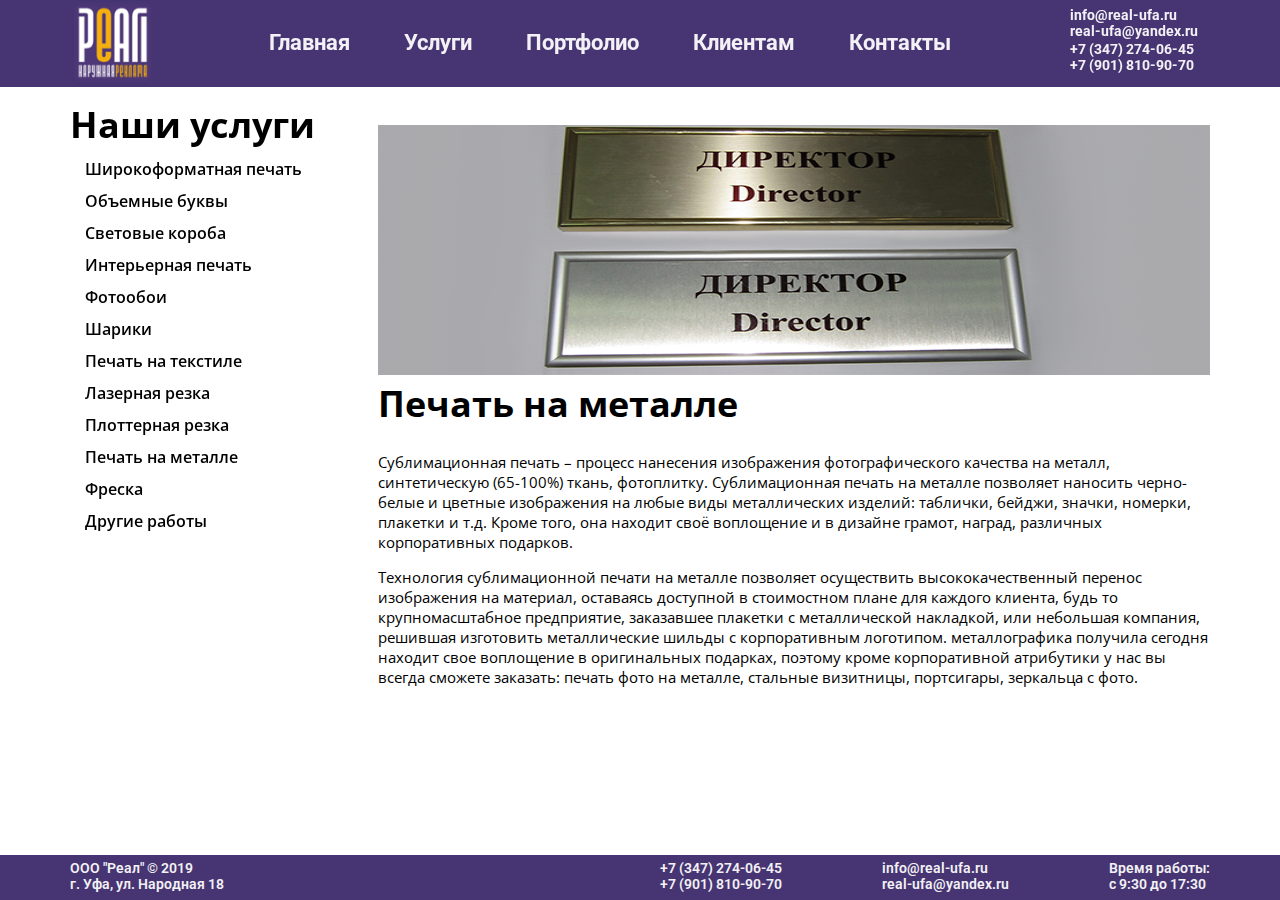
<file: www/services/metal_print.html>
﻿<!DOCTYPE html>
<html lang="ru">
<head>
	<meta charset="UTF-8">
	<meta name="viewport" content="width=device-width" initial-scale=1>
	<meta name="description" content="Производство наружной рекламы в Уфе. Изготовление сувенирной продукции, воздушных шаров с рисунками и логотипами.">
	<meta name="keywords" content="наружная реклама, воздушные шарики, баннер, печать на футболках, фотообои">
	<link rel="shortcut icon" href="../image/favicon.png" type="image/png">
	<title>РЕАЛ - рекламное агенство</title>
	<link href="../css/general.css" rel="stylesheet" type="text/css">
	<link href="https://fonts.googleapis.com/css?family=Open+Sans:400,400i,600,700|Roboto:400,700" rel="stylesheet">
	<script src="https://ajax.googleapis.com/ajax/libs/jquery/3.3.1/jquery.min.js"></script>
	<script type="text/javascript">
		$(function(){
	    $('.menuToggle').on('click', function() {
	       $('.menu').slideToggle(300, function(){
	            if( $(this).css('display') === "none"){
	                $(this).removeAttr('style');
	            }
	       });
	    });
	});
	</script>
</head>
<body>
<header class="header">
	<div class="static">
	<div class="container">	
		<div class="wrapper">
			<div class="burger">
				<div class="menuToggle"><img src="../image/menu-button-white.png" class="burger-menu"></div>
				<ul class="menu">
				<li><a href="../index.html">Главная</a></li>
				<li><a href="services.html">Услуги</a></li>
				<li><a href="../portfolio.php">Портфолио</a></li>
				<li><a href="../customer.html">Клиентам</a></li>
				<li><a href="../index.html#contacts">Контакты</a></li>
				</ul>
			</div>
			<img src="../image/logo.png" class="logo">
			<nav class="top-menu">
				<ul id="menu">
					<li><a href="../index.html">Главная</a></li>
					<li><a href="services.html">Услуги</a></li>
					<li><a href="../portfolio.php">Портфолио</a></li>
					<li><a href="../customer.html">Клиентам</a></li>
					<li><a href="../index.html#contacts">Контакты</a></li>
				</ul>
			</nav>
			<div class="top-info">
				<p>info@real-ufa.ru<br>
				real-ufa@yandex.ru</p>
				<p>+7 (347) 274-06-45<br>
				+7 (901) 810-90-70</p> 
			</div>
			<img src="../image/logo.png" class="burger-logo">
		</div>
	</div>
	</div>
</header>
<section class="footer-glue for-first-section">
	<div class="container">
		<div class="wrapper-two-column">
			<aside class="sidebar">
				<h1 class="our-title">Наши услуги</h1>
				<div class="service-burger">
					<div>
						<img src="../image/menu-button.png">
						<h1>Наши услуги</h1>
					</div>
				</div>
				<ul class="service-menu">
					<li><a href="services.html">Широкоформатная печать</a></li>
					<li><a href="letters.html">Объемные буквы</a></li>
					<li><a href="lighting_box.html">Световые короба</a></li>
					<li><a href="interior_print.html">Интерьерная печать</a></li>
					<li><a href="wallpappers.html">Фотообои</a></li>			
					<li><a href="balloons.html">Шарики</a></li>
					<li><a href="textile_print.html">Печать на текстиле</a></li>			
					<li><a href="laser_cutting.html">Лазерная резка</a></li>
					<li><a href="plotter_cutting.html">Плоттерная резка</a></li>
					<li><a href="metal_print.html">Печать на металле</a></li>
					<li><a href="fresco.html">Фреска</a></li>
					<li><a href="other_work.html">Другие работы</a></li>
				</ul>
			</aside>
			<div id="ServiceChange">
		<img src="../image/metal_print.jpg">
	<h1>Печать на металле</h1>
	<p>Сублимационная печать – процесс нанесения изображения фотографического качества на металл, синтетическую (65-100%) ткань, фотоплитку. Сублимационная печать на металле позволяет наносить черно-белые и цветные изображения на любые виды металлических изделий: таблички, бейджи, значки, номерки, плакетки и т.д. Кроме того, она находит своё воплощение и в дизайне грамот, наград, различных корпоративных подарков.</p>
	<p>Технология сублимационной печати на металле позволяет осуществить высококачественный перенос изображения на материал, оставаясь доступной в стоимостном плане для каждого клиента, будь то крупномасштабное предприятие, заказавшее плакетки с металлической накладкой, или небольшая компания, решившая изготовить металлические шильды с корпоративным логотипом. металлографика получила сегодня находит свое воплощение в оригинальных подарках, поэтому кроме корпоративной атрибутики у нас вы всегда сможете заказать: печать фото на металле, стальные визитницы, портсигары, зеркальца с фото.</p>
			</div>
		</div>
	</div>
</section>
<footer>
	<div class="container">
		<div class="wrapper">
			<div class="copy">
				<p>
				ООО&nbsp;"Реал"&nbsp;&copy;&nbsp;2019<br>
				г.&nbsp;Уфа,&nbsp;ул.&nbsp;Народная&nbsp;18
				</p>
			</div>
			<div class="footer-info">
				<div class="footer-spread">
					<p>
						+7 (347) 274-06-45<br>
	            		+7 (901) 810-90-70
	            	</p>
	        	</div>
	        	<div class="footer-spread">
	        		<p>
	        			info@real-ufa.ru<br>
						real-ufa@yandex.ru
					</p>
	        	</div>
	        	<div>
	        		<p class="footer-spread-time">
	        			Время работы:<br>
	        			с 9:30 до 17:30
	        		</p>
	        	</div>
	        </div>
		</div>
	</div>
</footer>
<script type="text/javascript">
	$(function(){
	$('.service-burger').on('click', function() {
	$('.service-menu').slideToggle(300, function(){
	    if( $(this).css('display') === "none"){
	        $(this).removeAttr('style');
	            }
	       });
	    });
	});
</script>
</body>
</html>
</file>
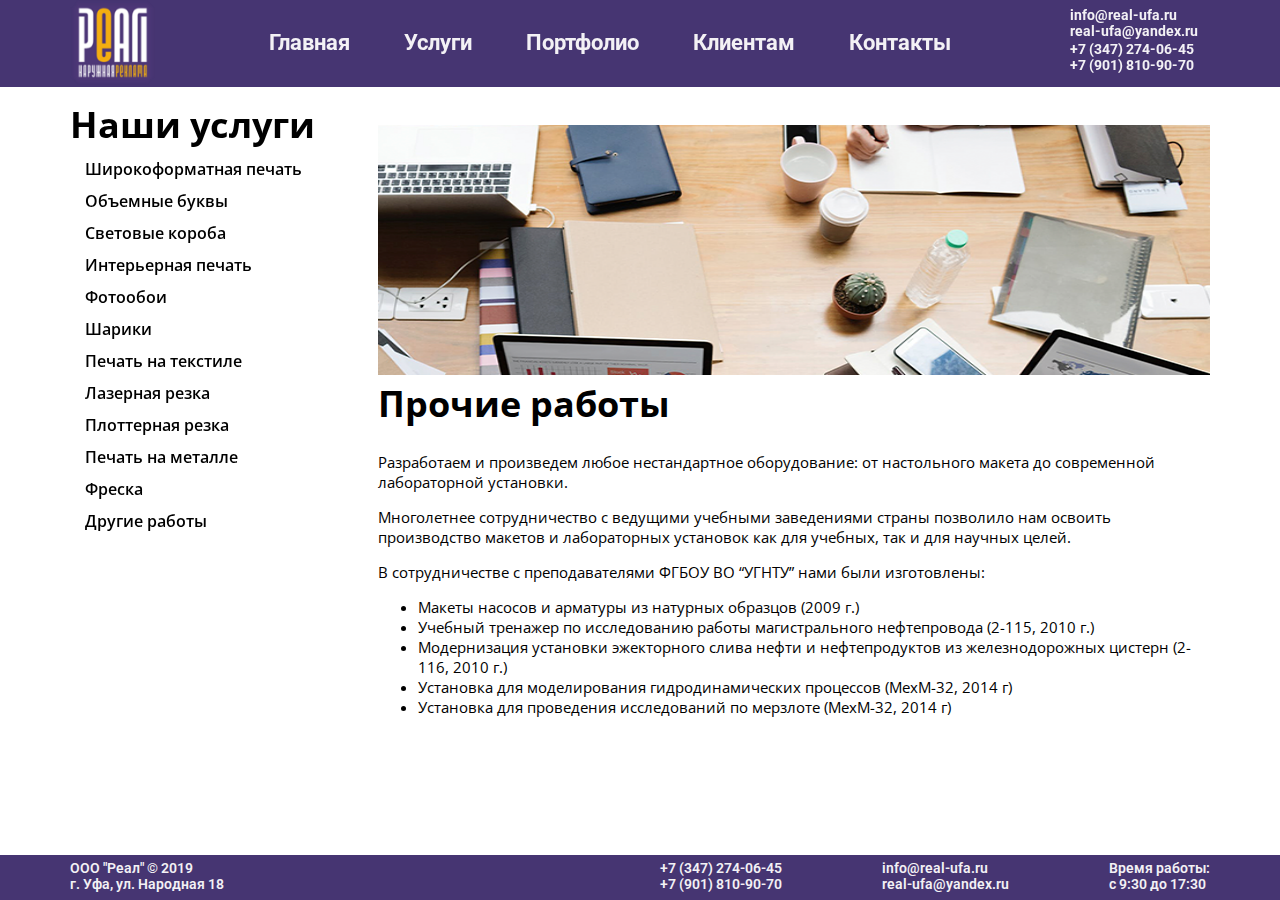
<file: www/services/other_work.html>
﻿<!DOCTYPE html>
<html lang="ru">
<head>
	<meta charset="UTF-8">
	<meta name="viewport" content="width=device-width" initial-scale=1>
	<meta name="description" content="Производство наружной рекламы в Уфе. Изготовление сувенирной продукции, воздушных шаров с рисунками и логотипами.">
	<meta name="keywords" content="наружная реклама, воздушные шарики, баннер, печать на футболках, фотообои">
	<link rel="shortcut icon" href="../image/favicon.png" type="image/png">
	<title>РЕАЛ - рекламное агенство</title>
	<link href="../css/general.css" rel="stylesheet" type="text/css">
	<link href="https://fonts.googleapis.com/css?family=Open+Sans:400,400i,600,700|Roboto:400,700" rel="stylesheet">
	<script src="https://ajax.googleapis.com/ajax/libs/jquery/3.3.1/jquery.min.js"></script>
	<script type="text/javascript">
		$(function(){
	    $('.menuToggle').on('click', function() {
	       $('.menu').slideToggle(300, function(){
	            if( $(this).css('display') === "none"){
	                $(this).removeAttr('style');
	            }
	       });
	    });
	});
	</script>
</head>
<body>
<header class="header">
	<div class="static">
	<div class="container">	
		<div class="wrapper">
			<div class="burger">
				<div class="menuToggle"><img src="../image/menu-button-white.png" class="burger-menu"></div>
				<ul class="menu">
				<li><a href="../index.html">Главная</a></li>
				<li><a href="services.html">Услуги</a></li>
				<li><a href="../portfolio.php">Портфолио</a></li>
				<li><a href="../customer.html">Клиентам</a></li>
				<li><a href="../index.html#contacts">Контакты</a></li>
				</ul>
			</div>
			<img src="../image/logo.png" class="logo">
			<nav class="top-menu">
				<ul id="menu">
					<li><a href="../index.html">Главная</a></li>
					<li><a href="services.html">Услуги</a></li>
					<li><a href="../portfolio.php">Портфолио</a></li>
					<li><a href="../customer.html">Клиентам</a></li>
					<li><a href="../index.html#contacts">Контакты</a></li>
				</ul>
			</nav>
			<div class="top-info">
				<p>info@real-ufa.ru<br>
				real-ufa@yandex.ru</p>
				<p>+7 (347) 274-06-45<br>
				+7 (901) 810-90-70</p> 
			</div>
			<img src="../image/logo.png" class="burger-logo">
		</div>
	</div>
	</div>
</header>
<section class="footer-glue for-first-section">
	<div class="container">
		<div class="wrapper-two-column">
			<aside class="sidebar">
				<h1 class="our-title">Наши услуги</h1>
				<div class="service-burger">
					<div>
						<img src="../image/menu-button.png">
						<h1>Наши услуги</h1>
					</div>
				</div>
				<ul class="service-menu">
					<li><a href="services.html">Широкоформатная печать</a></li>
					<li><a href="letters.html">Объемные буквы</a></li>
					<li><a href="lighting_box.html">Световые короба</a></li>
					<li><a href="interior_print.html">Интерьерная печать</a></li>
					<li><a href="wallpappers.html">Фотообои</a></li>			
					<li><a href="balloons.html">Шарики</a></li>
					<li><a href="textile_print.html">Печать на текстиле</a></li>			
					<li><a href="laser_cutting.html">Лазерная резка</a></li>
					<li><a href="plotter_cutting.html">Плоттерная резка</a></li>
					<li><a href="metal_print.html">Печать на металле</a></li>
					<li><a href="fresco.html">Фреска</a></li>
					<li><a href="other_work.html">Другие работы</a></li>
				</ul>
			</aside>
			<div id="ServiceChange">
	<img src="../image/other_work.jpg">
	<h1>Прочие работы</h1>
	<p>Разработаем и произведем любое нестандартное оборудование: от настольного макета до современной лабораторной установки.</p>
	<p>Многолетнее сотрудничество с ведущими учебными заведениями страны позволило нам освоить производство макетов и лабораторных установок как для учебных, так и для научных целей.</p>
	<p>В сотрудничестве с преподавателями ФГБОУ ВО “УГНТУ” нами были изготовлены:</p>
	<ul>
		<li>Макеты насосов и арматуры из натурных образцов (2009 г.)</li>
		<li>Учебный тренажер по исследованию работы магистрального нефтепровода (2-115, 2010 г.)</li>
		<li>Модернизация установки эжекторного слива нефти и нефтепродуктов из железнодорожных цистерн (2-116, 2010 г.)</li>
		<li>Установка для моделирования гидродинамических процессов (МехМ-32, 2014 г)</li>
		<li>Установка для проведения исследований по мерзлоте (МехМ-32, 2014 г)</li>
	</ul>
			</div>
		</div>
	</div>
</section>
<footer>
	<div class="container">
		<div class="wrapper">
			<div class="copy">
				<p>
				ООО&nbsp;"Реал"&nbsp;&copy;&nbsp;2019<br>
				г.&nbsp;Уфа,&nbsp;ул.&nbsp;Народная&nbsp;18
				</p>
			</div>
			<div class="footer-info">
				<div class="footer-spread">
					<p>
						+7 (347) 274-06-45<br>
	            		+7 (901) 810-90-70
	            	</p>
	        	</div>
	        	<div class="footer-spread">
	        		<p>
	        			info@real-ufa.ru<br>
						real-ufa@yandex.ru
					</p>
	        	</div>
	        	<div>
	        		<p class="footer-spread-time">
	        			Время работы:<br>
	        			с 9:30 до 17:30
	        		</p>
	        	</div>
	        </div>
		</div>
	</div>
</footer>
<script type="text/javascript">
	$(function(){
	$('.service-burger').on('click', function() {
	$('.service-menu').slideToggle(300, function(){
	    if( $(this).css('display') === "none"){
	        $(this).removeAttr('style');
	            }
	       });
	    });
	});
</script>
</body>
</html>
</file>
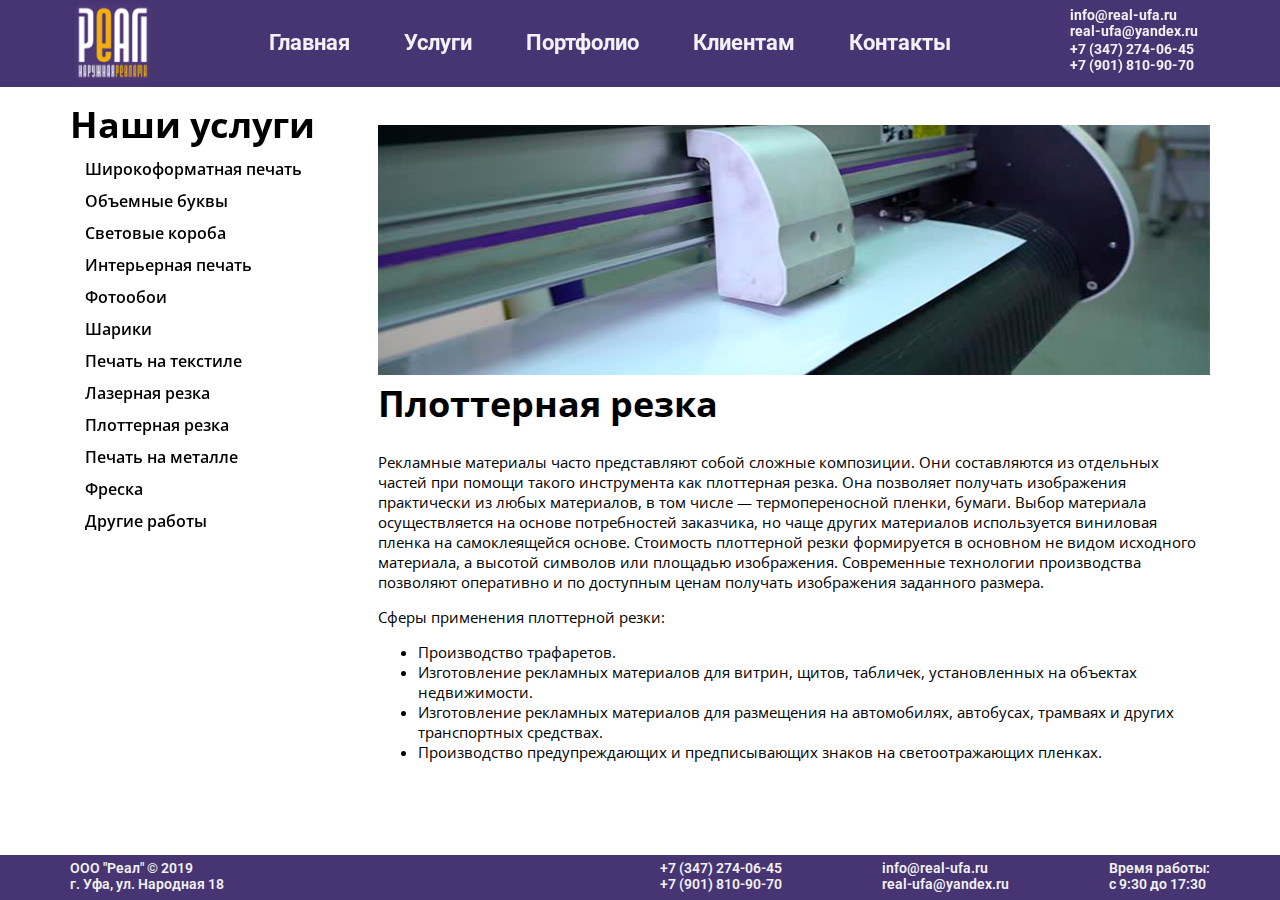
<file: www/services/plotter_cutting.html>
﻿<!DOCTYPE html>
<html lang="ru">
<head>
	<meta charset="UTF-8">
	<meta name="viewport" content="width=device-width" initial-scale=1>
	<meta name="description" content="Производство наружной рекламы в Уфе. Изготовление сувенирной продукции, воздушных шаров с рисунками и логотипами.">
	<meta name="keywords" content="наружная реклама, воздушные шарики, баннер, печать на футболках, фотообои">
	<link rel="shortcut icon" href="../image/favicon.png" type="image/png">
	<title>РЕАЛ - рекламное агенство</title>
	<link href="../css/general.css" rel="stylesheet" type="text/css">
	<link href="https://fonts.googleapis.com/css?family=Open+Sans:400,400i,600,700|Roboto:400,700" rel="stylesheet">
	<script src="https://ajax.googleapis.com/ajax/libs/jquery/3.3.1/jquery.min.js"></script>
	<script type="text/javascript">
		$(function(){
	    $('.menuToggle').on('click', function() {
	       $('.menu').slideToggle(300, function(){
	            if( $(this).css('display') === "none"){
	                $(this).removeAttr('style');
	            }
	       });
	    });
	});
	</script>
</head>
<body>
<header class="header">
	<div class="static">
	<div class="container">	
		<div class="wrapper">
			<div class="burger">
				<div class="menuToggle"><img src="../image/menu-button-white.png" class="burger-menu"></div>
				<ul class="menu">
				<li><a href="../index.html">Главная</a></li>
				<li><a href="services.html">Услуги</a></li>
				<li><a href="../portfolio.php">Портфолио</a></li>
				<li><a href="../customer.html">Клиентам</a></li>
				<li><a href="../index.html#contacts">Контакты</a></li>
				</ul>
			</div>
			<img src="../image/logo.png" class="logo">
			<nav class="top-menu">
				<ul id="menu">
					<li><a href="../index.html">Главная</a></li>
					<li><a href="services.html">Услуги</a></li>
					<li><a href="../portfolio.php">Портфолио</a></li>
					<li><a href="../customer.html">Клиентам</a></li>
					<li><a href="../index.html#contacts">Контакты</a></li>
				</ul>
			</nav>
			<div class="top-info">
				<p>info@real-ufa.ru<br>
				real-ufa@yandex.ru</p>
				<p>+7 (347) 274-06-45<br>
				+7 (901) 810-90-70</p> 
			</div>
			<img src="../image/logo.png" class="burger-logo">
		</div>
	</div>
	</div>
</header>
<section class="footer-glue for-first-section">
	<div class="container">
		<div class="wrapper-two-column">
			<aside class="sidebar">
				<h1 class="our-title">Наши услуги</h1>
				<div class="service-burger">
					<div>
						<img src="../image/menu-button.png">
						<h1>Наши услуги</h1>
					</div>
				</div>
				<ul class="service-menu">
					<li><a href="services.html">Широкоформатная печать</a></li>
					<li><a href="letters.html">Объемные буквы</a></li>
					<li><a href="lighting_box.html">Световые короба</a></li>
					<li><a href="interior_print.html">Интерьерная печать</a></li>
					<li><a href="wallpappers.html">Фотообои</a></li>			
					<li><a href="balloons.html">Шарики</a></li>
					<li><a href="textile_print.html">Печать на текстиле</a></li>			
					<li><a href="laser_cutting.html">Лазерная резка</a></li>
					<li><a href="plotter_cutting.html">Плоттерная резка</a></li>
					<li><a href="metal_print.html">Печать на металле</a></li>
					<li><a href="fresco.html">Фреска</a></li>
					<li><a href="other_work.html">Другие работы</a></li>
				</ul>
			</aside>
			<div id="ServiceChange">
		<img src="../image/plotter_cutting.jpg">
	<h1>Плоттерная резка</h1>
	<p>Рекламные материалы часто представляют собой сложные композиции. Они составляются из отдельных частей при помощи такого инструмента как плоттерная резка. Она позволяет получать изображения практически из любых материалов, в том числе — термопереносной пленки, бумаги. Выбор материала осуществляется на основе потребностей заказчика, но чаще других материалов используется виниловая пленка на самоклеящейся основе. Стоимость плоттерной резки формируется в основном не видом исходного материала, а высотой символов или площадью изображения. Современные технологии производства позволяют оперативно и по доступным ценам получать изображения заданного размера.</p>
	<p>Сферы применения плоттерной резки:</p>
	<ul>
		<li>Производство трафаретов.</li>
		<li>Изготовление рекламных материалов для витрин, щитов, табличек, установленных на объектах недвижимости.</li>
		<li>Изготовление рекламных материалов для размещения на автомобилях, автобусах, трамваях и других транспортных средствах.</li>
		<li>Производство предупреждающих и предписывающих знаков на светоотражающих пленках.</li>
	</ul>
			</div>
		</div>
	</div>
</section>
<footer>
	<div class="container">
		<div class="wrapper">
			<div class="copy">
				<p>
				ООО&nbsp;"Реал"&nbsp;&copy;&nbsp;2019<br>
				г.&nbsp;Уфа,&nbsp;ул.&nbsp;Народная&nbsp;18
				</p>
			</div>
			<div class="footer-info">
				<div class="footer-spread">
					<p>
						+7 (347) 274-06-45<br>
	            		+7 (901) 810-90-70
	            	</p>
	        	</div>
	        	<div class="footer-spread">
	        		<p>
	        			info@real-ufa.ru<br>
						real-ufa@yandex.ru
					</p>
	        	</div>
	        	<div>
	        		<p class="footer-spread-time">
	        			Время работы:<br>
	        			с 9:30 до 17:30
	        		</p>
	        	</div>
	        </div>
		</div>
	</div>
</footer>
<script type="text/javascript">
	$(function(){
	$('.service-burger').on('click', function() {
	$('.service-menu').slideToggle(300, function(){
	    if( $(this).css('display') === "none"){
	        $(this).removeAttr('style');
	            }
	       });
	    });
	});
</script>
</body>
</html>
</file>
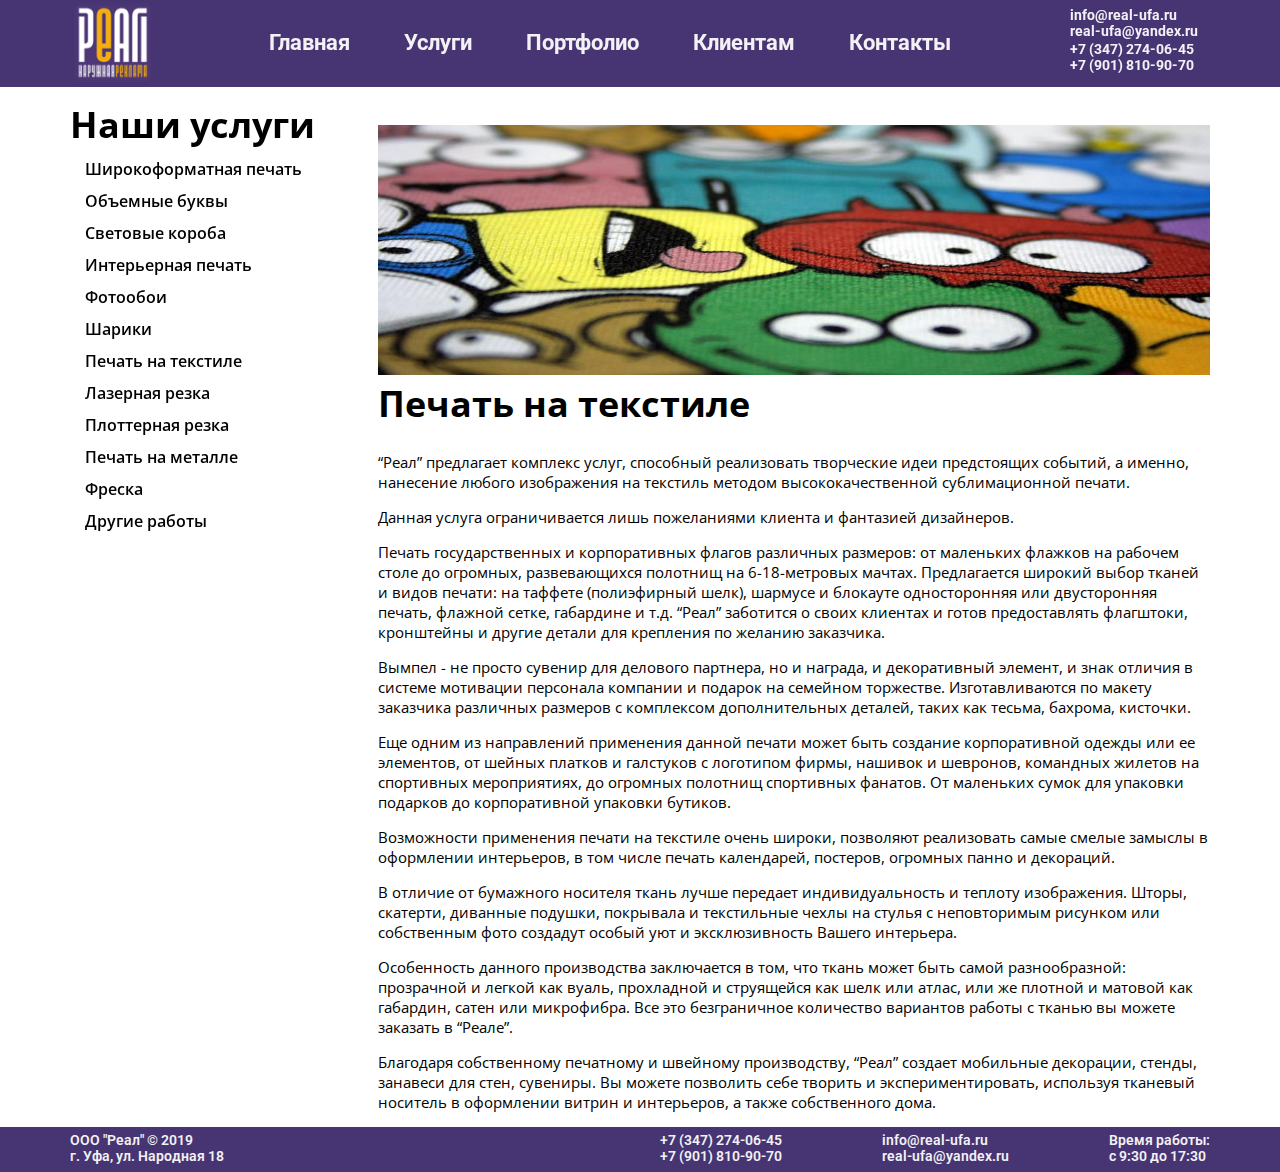
<file: www/services/textile_print.html>
﻿<!DOCTYPE html>
<html lang="ru">
<head>
	<meta charset="UTF-8">
	<meta name="viewport" content="width=device-width" initial-scale=1>
	<meta name="description" content="Производство наружной рекламы в Уфе. Изготовление сувенирной продукции, воздушных шаров с рисунками и логотипами.">
	<meta name="keywords" content="наружная реклама, воздушные шарики, баннер, печать на футболках, фотообои">
	<link rel="shortcut icon" href="../image/favicon.png" type="image/png">
	<title>РЕАЛ - рекламное агенство</title>
	<link href="../css/general.css" rel="stylesheet" type="text/css">
	<link href="https://fonts.googleapis.com/css?family=Open+Sans:400,400i,600,700|Roboto:400,700" rel="stylesheet">
	<script src="https://ajax.googleapis.com/ajax/libs/jquery/3.3.1/jquery.min.js"></script>
	<script type="text/javascript">
		$(function(){
	    $('.menuToggle').on('click', function() {
	       $('.menu').slideToggle(300, function(){
	            if( $(this).css('display') === "none"){
	                $(this).removeAttr('style');
	            }
	       });
	    });
	});
	</script>
</head>
<body>
<header class="header">
	<div class="static">
	<div class="container">	
		<div class="wrapper">
			<div class="burger">
				<div class="menuToggle"><img src="../image/menu-button-white.png" class="burger-menu"></div>
				<ul class="menu">
				<li><a href="../index.html">Главная</a></li>
				<li><a href="services.html">Услуги</a></li>
				<li><a href="../portfolio.php">Портфолио</a></li>
				<li><a href="../customer.html">Клиентам</a></li>
				<li><a href="../index.html#contacts">Контакты</a></li>
				</ul>
			</div>
			<img src="../image/logo.png" class="logo">
			<nav class="top-menu">
				<ul id="menu">
					<li><a href="../index.html">Главная</a></li>
					<li><a href="services.html">Услуги</a></li>
					<li><a href="../portfolio.php">Портфолио</a></li>
					<li><a href="../customer.html">Клиентам</a></li>
					<li><a href="../index.html#contacts">Контакты</a></li>
				</ul>
			</nav>
			<div class="top-info">
				<p>info@real-ufa.ru<br>
				real-ufa@yandex.ru</p>
				<p>+7 (347) 274-06-45<br>
				+7 (901) 810-90-70</p> 
			</div>
			<img src="../image/logo.png" class="burger-logo">
		</div>
	</div>
	</div>
</header>
<section class="footer-glue for-first-section">
	<div class="container">
		<div class="wrapper-two-column">
			<aside class="sidebar">
				<h1 class="our-title">Наши услуги</h1>
				<div class="service-burger">
					<div>
						<img src="../image/menu-button.png">
						<h1>Наши услуги</h1>
					</div>
				</div>
				<ul class="service-menu">
					<li><a href="services.html">Широкоформатная печать</a></li>
					<li><a href="letters.html">Объемные буквы</a></li>
					<li><a href="lighting_box.html">Световые короба</a></li>
					<li><a href="interior_print.html">Интерьерная печать</a></li>
					<li><a href="wallpappers.html">Фотообои</a></li>			
					<li><a href="balloons.html">Шарики</a></li>
					<li><a href="textile_print.html">Печать на текстиле</a></li>			
					<li><a href="laser_cutting.html">Лазерная резка</a></li>
					<li><a href="plotter_cutting.html">Плоттерная резка</a></li>
					<li><a href="metal_print.html">Печать на металле</a></li>
					<li><a href="fresco.html">Фреска</a></li>
					<li><a href="other_work.html">Другие работы</a></li>
				</ul>
			</aside>
			<div id="ServiceChange">
				<img src="../image/textile_print.jpg">
	<h1>Печать на текстиле</h1>
	<p>“Реал” предлагает комплекс услуг, способный реализовать творческие идеи предстоящих событий, а именно, нанесение любого изображения на текстиль методом высококачественной сублимационной печати.</p>
	<p>Данная услуга ограничивается лишь пожеланиями клиента и фантазией дизайнеров.</p>
	<p>Печать государственных и корпоративных флагов различных размеров: от маленьких флажков на рабочем столе до огромных, развевающихся полотнищ на 6-18-метровых мачтах. Предлагается широкий выбор тканей и видов печати: на таффете (полиэфирный шелк), шармусе и блокауте односторонняя или двусторонняя печать, флажной сетке, габардине и т.д. “Реал” заботится о своих клиентах и готов предоставлять флагштоки, кронштейны и другие детали для крепления по желанию заказчика.</p>
	<p>Вымпел - не просто сувенир для делового партнера, но и награда, и декоративный элемент, и знак отличия в системе мотивации персонала компании и подарок на семейном торжестве. Изготавливаются по макету заказчика различных размеров с комплексом дополнительных деталей, таких как тесьма, бахрома, кисточки.</p>
	<p>Еще одним из направлений применения данной печати может быть создание корпоративной одежды или ее элементов, от шейных платков и галстуков с логотипом фирмы, нашивок и шевронов, командных жилетов на спортивных мероприятиях, до огромных полотнищ спортивных фанатов. От маленьких сумок для упаковки подарков до корпоративной упаковки бутиков.</p>
	<p>Возможности применения печати на текстиле очень широки, позволяют реализовать самые смелые замыслы в оформлении интерьеров, в том числе печать календарей, постеров, огромных панно и декораций.</p>
	<p>В отличие от бумажного носителя ткань лучше передает индивидуальность и теплоту изображения. Шторы, скатерти, диванные подушки, покрывала и текстильные чехлы на стулья с неповторимым рисунком или собственным фото создадут особый уют и эксклюзивность Вашего интерьера.</p>
	<p>Особенность данного производства заключается в том, что ткань может быть самой разнообразной: прозрачной и легкой как вуаль, прохладной и струящейся как шелк или атлас, или же плотной и матовой как габардин, сатен или микрофибра. Все это безграничное количество вариантов работы с тканью вы можете заказать в “Реале”.</p>
	<p>Благодаря собственному печатному и швейному производству, “Реал” создает мобильные декорации, стенды, занавеси для стен, сувениры. Вы можете позволить себе творить и экспериментировать, используя тканевый носитель в оформлении витрин и интерьеров, а также собственного дома.</p>
			</div>
		</div>
	</div>
</section>
<footer>
	<div class="container">
		<div class="wrapper">
			<div class="copy">
				<p>
				ООО&nbsp;"Реал"&nbsp;&copy;&nbsp;2019<br>
				г.&nbsp;Уфа,&nbsp;ул.&nbsp;Народная&nbsp;18
				</p>
			</div>
			<div class="footer-info">
				<div class="footer-spread">
					<p>
						+7 (347) 274-06-45<br>
	            		+7 (901) 810-90-70
	            	</p>
	        	</div>
	        	<div class="footer-spread">
	        		<p>
	        			info@real-ufa.ru<br>
						real-ufa@yandex.ru
					</p>
	        	</div>
	        	<div>
	        		<p class="footer-spread-time">
	        			Время работы:<br>
	        			с 9:30 до 17:30
	        		</p>
	        	</div>
	        </div>
		</div>
	</div>
</footer>
<script type="text/javascript">
	$(function(){
	$('.service-burger').on('click', function() {
	$('.service-menu').slideToggle(300, function(){
	    if( $(this).css('display') === "none"){
	        $(this).removeAttr('style');
	            }
	       });
	    });
	});
</script>
</body>
</html>
</file>
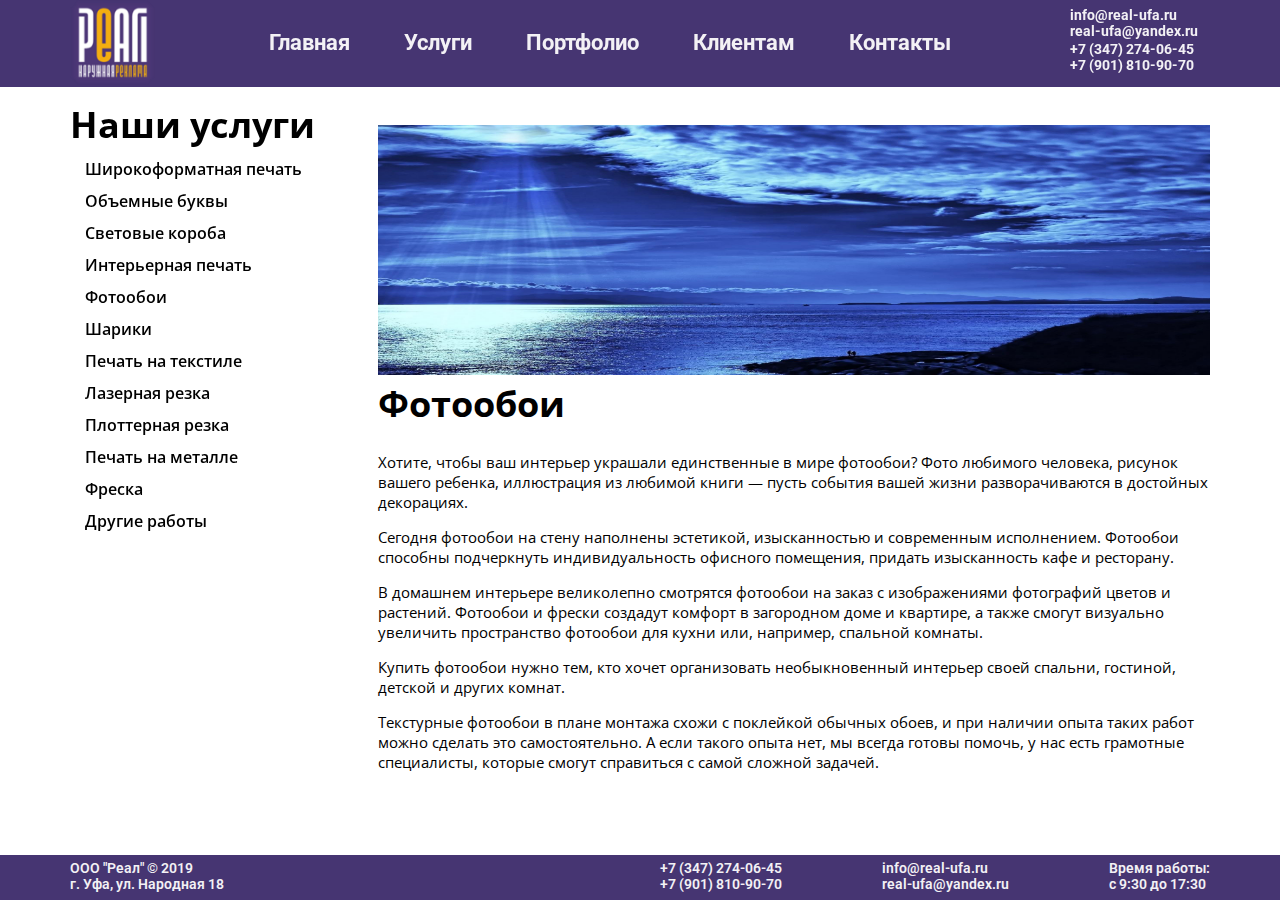
<file: www/services/wallpappers.html>
﻿<!DOCTYPE html>
<html lang="ru">
<head>
	<meta charset="UTF-8">
	<meta name="viewport" content="width=device-width" initial-scale=1>
	<meta name="description" content="Производство наружной рекламы в Уфе. Изготовление сувенирной продукции, воздушных шаров с рисунками и логотипами.">
	<meta name="keywords" content="наружная реклама, воздушные шарики, баннер, печать на футболках, фотообои">
	<link rel="shortcut icon" href="../image/favicon.png" type="image/png">
	<title>РЕАЛ - рекламное агенство</title>
	<link href="../css/general.css" rel="stylesheet" type="text/css">
	<link href="https://fonts.googleapis.com/css?family=Open+Sans:400,400i,600,700|Roboto:400,700" rel="stylesheet">
	<script src="https://ajax.googleapis.com/ajax/libs/jquery/3.3.1/jquery.min.js"></script>
	<script type="text/javascript">
		$(function(){
	    $('.menuToggle').on('click', function() {
	       $('.menu').slideToggle(300, function(){
	            if( $(this).css('display') === "none"){
	                $(this).removeAttr('style');
	            }
	       });
	    });
	});
	</script>
</head>
<body>
<header class="header">
	<div class="static">
	<div class="container">	
		<div class="wrapper">
			<div class="burger">
				<div class="menuToggle"><img src="../image/menu-button-white.png" class="burger-menu"></div>
				<ul class="menu">
				<li><a href="../index.html">Главная</a></li>
				<li><a href="services.html">Услуги</a></li>
				<li><a href="../portfolio.php">Портфолио</a></li>
				<li><a href="../customer.html">Клиентам</a></li>
				<li><a href="../index.html#contacts">Контакты</a></li>
				</ul>
			</div>
			<img src="../image/logo.png" class="logo">
			<nav class="top-menu">
				<ul id="menu">
					<li><a href="../index.html">Главная</a></li>
					<li><a href="services.html">Услуги</a></li>
					<li><a href="../portfolio.php">Портфолио</a></li>
					<li><a href="../customer.html">Клиентам</a></li>
					<li><a href="../index.html#contacts">Контакты</a></li>
				</ul>
			</nav>
			<div class="top-info">
				<p>info@real-ufa.ru<br>
				real-ufa@yandex.ru</p>
				<p>+7 (347) 274-06-45<br>
				+7 (901) 810-90-70</p> 
			</div>
			<img src="../image/logo.png" class="burger-logo">
		</div>
	</div>
	</div>
</header>
<section class="footer-glue for-first-section">
	<div class="container">
		<div class="wrapper-two-column">
			<aside class="sidebar">
				<h1 class="our-title">Наши услуги</h1>
				<div class="service-burger">
					<div>
						<img src="../image/menu-button.png">
						<h1>Наши услуги</h1>
					</div>
				</div>
				<ul class="service-menu">
					<li><a href="services.html">Широкоформатная печать</a></li>
					<li><a href="letters.html">Объемные буквы</a></li>
					<li><a href="lighting_box.html">Световые короба</a></li>
					<li><a href="interior_print.html">Интерьерная печать</a></li>
					<li><a href="wallpappers.html">Фотообои</a></li>			
					<li><a href="balloons.html">Шарики</a></li>
					<li><a href="textile_print.html">Печать на текстиле</a></li>			
					<li><a href="laser_cutting.html">Лазерная резка</a></li>
					<li><a href="plotter_cutting.html">Плоттерная резка</a></li>
					<li><a href="metal_print.html">Печать на металле</a></li>
					<li><a href="fresco.html">Фреска</a></li>
					<li><a href="other_work.html">Другие работы</a></li>
				</ul>
			</aside>
			<div id="ServiceChange">
				<img src="../image/wallpappers.jpg">
	<h1>Фотообои</h1>
	<p>Хотите, чтобы ваш интерьер украшали единственные в мире фотообои? Фото любимого человека, рисунок вашего ребенка, иллюстрация из любимой книги — пусть события вашей жизни разворачиваются в достойных декорациях.</p>
	<p>Сегодня фотообои на стену наполнены эстетикой, изысканностью и современным исполнением. Фотообои способны подчеркнуть индивидуальность офисного помещения, придать изысканность кафе и ресторану.</p>
	<p>В домашнем интерьере великолепно смотрятся фотообои на заказ с изображениями фотографий цветов и растений. Фотообои и фрески создадут комфорт в загородном доме и квартире, а также смогут визуально увеличить пространство фотообои для кухни или, например, спальной комнаты.</p>
	<p>Купить фотообои нужно тем, кто хочет организовать необыкновенный интерьер своей спальни, гостиной, детской и других комнат.</p>
	<p>Текстурные фотообои в плане монтажа схожи с поклейкой обычных обоев, и при наличии опыта таких работ можно сделать это самостоятельно. А если такого опыта нет, мы всегда готовы помочь, у нас есть грамотные специалисты, которые смогут справиться с самой сложной задачей.</p>
			</div>
		</div>
	</div>
</section>
<footer>
	<div class="container">
		<div class="wrapper">
			<div class="copy">
				<p>
				ООО&nbsp;"Реал"&nbsp;&copy;&nbsp;2019<br>
				г.&nbsp;Уфа,&nbsp;ул.&nbsp;Народная&nbsp;18
				</p>
			</div>
			<div class="footer-info">
				<div class="footer-spread">
					<p>
						+7 (347) 274-06-45<br>
	            		+7 (901) 810-90-70
	            	</p>
	        	</div>
	        	<div class="footer-spread">
	        		<p>
	        			info@real-ufa.ru<br>
						real-ufa@yandex.ru
					</p>
	        	</div>
	        	<div>
	        		<p class="footer-spread-time">
	        			Время работы:<br>
	        			с 9:30 до 17:30
	        		</p>
	        	</div>
	        </div>
		</div>
	</div>
</footer>
<script type="text/javascript">
	$(function(){
	$('.service-burger').on('click', function() {
	$('.service-menu').slideToggle(300, function(){
	    if( $(this).css('display') === "none"){
	        $(this).removeAttr('style');
	            }
	       });
	    });
	});
</script>
</body>
</html>
</file>
<file: www/css/general.css>
@charset "utf-8";
html, body {
	height: 100%;
}
body {
	font-size: 15px;
	font-family: 'Open Sans', sans-serif;
	margin: 0;
	display: flex;
	flex-direction: column;
}
div, p, input, button, form, span, a, ul, li {
	box-sizing: border-box;
}
p, h1, h2 {
	font-family: 'Open Sans', sans-serif;
}
h1 {
	font-size: 36px;
	margin-top: 20px;
}
h2 {
	font-size: 20px;
}
a {
	text-decoration: none;
}


.header {
	color: #F3F1F5;
	font-family: 'Roboto', sans-serif;
	font-weight: 700;
}
.static {
	width: 100%;
	position: fixed;
	height: 87px;
	justify-content: center;
	background: #463572;
	z-index: 15;

}
.header a {
	color: #F3F1F5;
}
.header p {
	margin: 2px 0;
	font-family: 'Roboto', sans-serif;
	font-weight: 700;
}

.top-info {
	min-width: 140px;
	font-size: 14px;
	margin-top: 5px;
	margin-left: 4%;
}
ul #menu, .menu, aside ul, aside li {
	list-style:none;
}
#menu>li {
	display:inline-block;
 	margin-left:0px;
}
#menu a {
	display:table-cell;
	vertical-align:middle; 
	text-align:center; 
	text-decoration:none; 
	font-size: 22px;
	padding: 30px 25px;
}
#menu a:hover {
	background: #EEA914;
}

.top-menu {
	width: 100%;
	margin-top: -15px;
	text-align: center;
}
.logo {
	height: 85px;
}
.container {
	width: 1140px;
	margin: 0 auto;
}
.wrapper {
	display: flex;
	justify-content: space-between;
}
.for-first-section {
	margin-top: 80px;
}
.first-screen {
	-webkit-background-size: 100%;
	background-size: 100%;
	width: 100%;

	margin-top: 100px;
}
.swiper-container {
    width: 100%;
    height: 30%;
}
.swiper-container img {
    width: 100%;
    height: 30%;
}
.swiper-slide {
    text-align: center;
    font-size: 18px;
    background: #fff;
    /* Center slide text vertically */
    display: -webkit-box;
    display: -ms-flexbox;
    display: -webkit-flex;
    display: flex;
    -webkit-box-pack: center;
    -ms-flex-pack: center;
    -webkit-justify-content: center;
    justify-content: center;
    -webkit-box-align: center;
    -ms-flex-align: center;
    -webkit-align-items: center;
    align-items: center;
}

.second-screen {
	margin: 0;
}
.second-screen a {
	font-family: 'Roboto', sans-serif;
	font-weight: 700;
	color: #F3F1F5;
	background: #463572;
	padding: 11px 34px;
	border-radius: 10px;
}
.second-screen a:hover {
	background: #EEA914;
}
.second-screen .wrapper {
	display: flex;
	justify-content: center;
	flex-wrap: wrap;
	align-content: space-between;
}
.printer {
	height: 150px;
	width: 350px;
	display: flex;
	margin-bottom: 30px;
}
.service {
	height: 100%;
	padding-right: 20px;
}
.service-text h2{
	margin-top: 10px;
	margin-bottom: 20%;
}
hr {
	max-width: 1170px;
	border: 2px solid #463572;
	box-shadow: 0px 2px 2px rgba(0, 0, 0, 0.25);
}
.about-us img {
	width: 505px;
	height: 320px;
	margin-left: 40px;
}
.about-us .wrapper {
	margin-bottom: 30px;
}
.parthners .wrapper {
	display: flex;
	flex-wrap: wrap;
	justify-content: space-around;
}

.parthners img {
	height: 100px;
	margin-bottom: 30px;
}
.contacts {
	margin-bottom: 30px;
}
.contacts-width {
	width: 40%;
}
.contacts h2 {
	margin-bottom: 5px;
}
.contact p {
	margin: 0;
}
.bank-info p {
	margin: 0;
}


.wrapper-two-column {
	display: flex;
	justify-content: flex-start;
}
aside ul{
	margin-left: -35px;
	margin-top: -20px;
}
.into {
	padding-left: 30px;
}
aside li {
	padding: 5px 5px 5px 10px;
}
aside li:hover {
	background: #EEA914;
}
aside {
	width: 290px;
	margin: 0px;
	font-family: 'Open Sans', sans-serif;
	font-size: 16px;
	font-weight: 600;
	margin-right: 20px;
	position: fixed;
}
aside a{
	color: #000;
}
aside a:hover {
	background: #EEA914;
} 
/* Выбор*/
#ServiceChange {
	margin-top: 45px;
	margin-left: 27%;	
}
#ServiceChange h1 {
	margin-top: 0px;
}
/*image size = 832x250 px*/
#ServiceChange img {
	max-height: 250px;
	width: 100%;
}


/* Липкий футер */
footer {
	flex: 0 0 auto;
}
.footer-glue {
	flex: 1 0 auto;

}

/* Стили футера */
footer {
	height: 45px;
	background: #463572;
	width: 100%;

}
footer p {
	margin: 0;
	padding: 5px 0px 0px 0px;
	color: #F3F1F5;
	font-family: 'Roboto', sans-serif;
	font-weight: 600;
	font-size: 14px;
}
.footer-info {
	width: 50%;
	display: flex;
	justify-content: flex-end;
}
.footer-spread {
	margin-right: 100px;
}



.burger {
	display: none;
}
.burger-menu {
	margin-top: 30px;
	margin-left: 30px;
	width: 40px;
	height: 30px;
}
.burger-logo {
	display: none;
	height: 85px;
	margin-right: 10px;
}

.menu li{
    float: left;
}
.menu li a{
  display: inline-block;
  padding: 10px 15px;
  color: #fff;
  text-decoration: none;
}

.menuToggle{
    cursor: pointer;
    color: #fff;
    display: none;
}
aside li>a {
	display: block;
}
aside img{
	margin-top: 35px;	
	margin-right: 15px;
	width: 25px;
	height: 20px;
}
.service-burger{
	display: none;
}
.service-burger>div{
	display: flex;
	justify-content: center;
}


/* Большие девайсы (992px - 1170 px)*/
@media (max-width: 1170px) {
	.container {
		padding-left: 20px;
		padding-right: 20px;
	}
	.first-screen .container {

	}
	.footer-spread {
		margin-right: 0px;
	}
	.footer-info {
		display: flex;
		justify-content: space-between;
	}
	.contacts-width {
		padding-right: 15px;
	}
	aside {
		width: 280px;
	}
}	
@media (min-width: 992px) and (max-width: 1024px) {
	.container {
	 	width: 960px;
	}
	#menu a {
		padding: 30px 15px;
		font-size: 20px;
	}
	.second-screen .wrapper {
		margin-left: 5%;
		margin-right: 5%;
		display: flex;
		flex-wrap: wrap;
		align-content: center;
	}
	.contacts .wrapper {
		display: block;
	}
	.contacts-width {
		width: 100%;
		display: flex;
		margin-bottom: 15px;
	} 
	.contact {
		width: 60%;
		padding-left: 5%;
	}
	.bank-info {
		width: 50%;
	}
	aside {
		width: 235px;
	}
	aside ul {
		margin-left: -50px;
	}
	aside h1 {
		font-size: 30px;
	}
}

/* Средние девайсы (768 - 991px)*/
@media  (max-width: 991px) {
	.container {
		width: 720px;
		margin: auto;
		padding: 0;
	}
	header .container {
		width: 95%;
	}
	.first-screen .container{
		width: 100%;
	}
	footer .container {
		width: 100%;
		margin-left: 15px;
		margin-right: 15px;
	}
	h1 {
		text-align: center;
	}
	.about-us .wrapper {
		flex-direction: column;
		width: 100%;
		text-align: center;
	}
	.about-us img {
		margin: 0 auto;
	}
	.second-screen .wrapper {
		margin-left: 0;
		margin-right: 0;
		display: flex;
		flex-wrap: wrap;
		align-content: center;
	}
	.printer {
		width: 300px;
	}
	footer p {
		font-size: 12px;
	}
	.footer-info {
		width: 50%;
	}
	.copy {
		width: 20%;
	}
	.footer-spread-time {
		margin-right: 15px;
	}
	/*Управление бургером*/
	    .top-menu {
	    	display: none;
	    }
	    .menuToggle, .burger{
	        display: block;
	    }
/* 	    .burger-menu {
	margin: 0;
	margin-left: 20px;
} */
	    .logo {
	    	display: none;
	    }
	    .burger-logo {
	    	display: block;
	    }
	    .menu {
	        display: none;
	        position: absolute;
	        background: #463572;
	        width: 50%;
	        padding-left: 0;
	        left: 0px;
	    }
	    .menu li>a {
	    	display: block;
	    }
	    .menu a {
	    	font-size: 22px;
	    }
	    .menu li{
	        float: none;
	        margin: 0;
	        text-align: center;
	    }
	    .menu li:hover{
			background: #EEA914;
	    }
	    .top-info {
	    	display: flex;
	    }
	    .top-info p {
	    	font-size: 20px;
	    	margin: auto;
	    	margin-right: 40px;
	    }
	

	aside {
		width: 100%;
		position: relative;
	}
	.wrapper-two-column {
	display: flex;
	-webkit-flex-direction: column;
	-moz-flex-direction: column;
	-ms-flex-direction: column;
	-o-flex-direction: column;
	flex-direction: column;
	}
	#ServiceChange {
		width: 100%;
		margin: 0;
	}
	.our-title {
		display: none;
	}

	aside ul, aside li, aside a{
		margin: 0;
		padding: 5px;
		color: #000;
		text-align: center;
	}
	aside ul {
		margin-top: -25px;
	}
	.service-menu li{
    	float: none;
	} 
    .service-burger {
		display: block;
	}
    .service-menu {
        display: none;
        position: absolute;
        border: solid 2px #463572;
        background: #fff;
        width: 60%;
        right: 20%;
    }
    .service-menu li>a {
    	display: block;
    }

    .contacts .wrapper {
		display: block;
	}
	.contacts-width {
		width: 100%;
		display: flex;
		margin-bottom: 15px;
	} 
	.contact {
		width: 60%;
		padding-left: 5%;
	}
	.bank-info {
		width: 50%;
	}
	.gallery {
		margin-left: 45px;
	}
}

/*#F3F1F5 - серо-фиолетово-белый
#463572 - фиолетовый
#EEA914 - оранжевый
*/

/* Малые девайсы (576-765px)*/
 @media (max-width: 765px) {
 	body {
 		min-width: 600px;
 	}
 	iframe {
 		width: 95%;
 	}
	.container {
		width: 540px;
		margin: 0 auto;
	}
	.first-screen .container {
		margin-left: 8px;
	}
	.top-info p {
	    font-size: 18px;
	    margin: auto;
	    margin-right: 40px;
	}	
	hr {
		width: 102%;
	}
	.first-screen .container,
	header .container,
	footer .container {
		width: 100%;
	}
 	.printer {
 		width: auto;
 		margin-left: 15%;
 	}
	.printer img {
		width: 150px;
		height: 150px;
	}
	.second-screen .wrapper {
		flex-direction: column;
		justify-content: center;
	} 
	.about-us {
		margin-left: 20px;
	}
	.contacts-width {
		flex-direction: column;
		width: 100%;
	}
	.contact {
		display: block;
		width: 100%;
		margin: 0;
	}
	.bank-info {
		width: 100%;
		margin: 25px;
	}
	footer {
		margin: 0;
	}
	footer p {
		font-size: 12px;
	}
	.footer-info {
		width: 80%;
	}
	.copy {
		margin-right: 30px;
	}
	.footer-spread-time {
		margin-right: 40px;
	}
	.gallery {
		justify-content: center;
	}

}
 @media (max-width: 575px) {
 	.container {
 		max-width: 100%;

 	}

}
</file>
